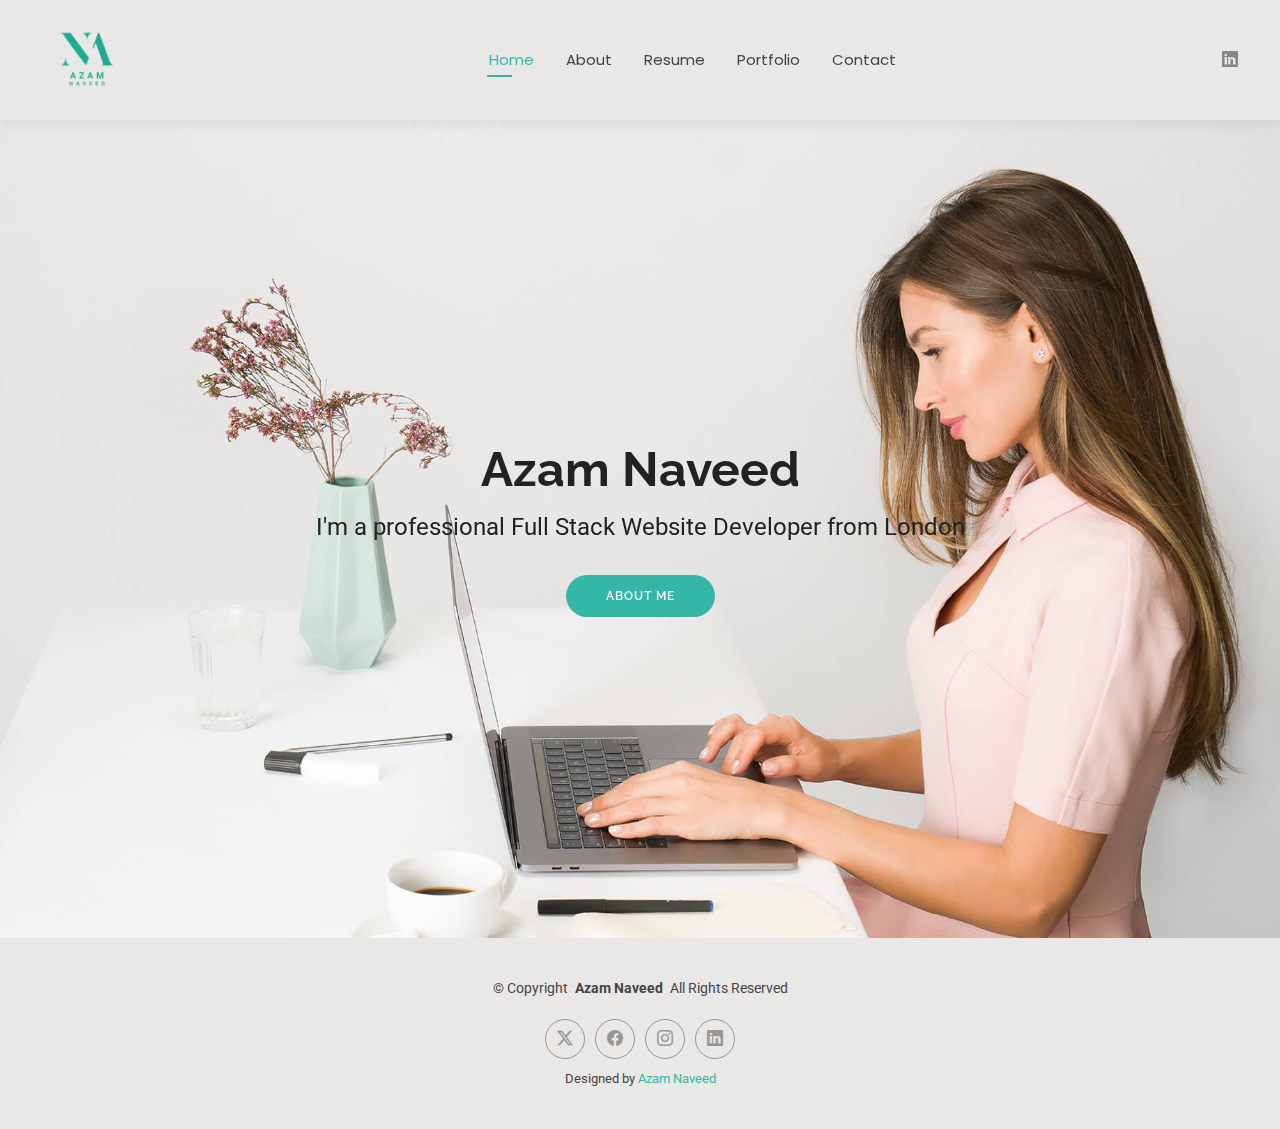
<file: index.html>
<!DOCTYPE html>
<html lang="en">

<head>
  <meta charset="utf-8">
  <meta content="width=device-width, initial-scale=1.0" name="viewport">
  <title>Index - Azam Bootstrap Template</title>
  <meta name="description" content="">
  <meta name="keywords" content="">

  <!-- Favicons -->
  <link href="./assets/img/AZAM.png" rel="icon">
  <link href="assets/img/apple-touch-icon.png" rel="apple-touch-icon">

  <!-- Fonts -->
  <link href="https://fonts.googleapis.com" rel="preconnect">
  <link href="https://fonts.gstatic.com" rel="preconnect" crossorigin>
  <link
    href="https://fonts.googleapis.com/css2?family=Roboto:ital,wght@0,100;0,300;0,400;0,500;0,700;0,900;1,100;1,300;1,400;1,500;1,700;1,900&family=Poppins:ital,wght@0,100;0,200;0,300;0,400;0,500;0,600;0,700;0,800;0,900;1,100;1,200;1,300;1,400;1,500;1,600;1,700;1,800;1,900&family=Raleway:ital,wght@0,100;0,200;0,300;0,400;0,500;0,600;0,700;0,800;0,900;1,100;1,200;1,300;1,400;1,500;1,600;1,700;1,800;1,900&display=swap"
    rel="stylesheet">

  <!-- Vendor CSS Files -->
  <link href="assets/vendor/bootstrap/css/bootstrap.min.css" rel="stylesheet">
  <link href="assets/vendor/bootstrap-icons/bootstrap-icons.css" rel="stylesheet">
  <link href="assets/vendor/aos/aos.css" rel="stylesheet">
  <link href="assets/vendor/swiper/swiper-bundle.min.css" rel="stylesheet">
  <link href="assets/vendor/glightbox/css/glightbox.min.css" rel="stylesheet">

  <!-- Main CSS File -->
  <link href="assets/css/main.css" rel="stylesheet">

  <!-- =======================================================
  * Template Name: Azam
  * Template URL: https://bootstrapmade.com/Azam-free-bootstrap-cv-resume-html-template/
  * Updated: Aug 07 2024 with Bootstrap v5.3.3
  * Author: BootstrapMade.com
  * License: https://bootstrapmade.com/license/
  ======================================================== -->
</head>

<body class="index-page">

  <header id="header" class="header d-flex align-items-center light-background sticky-top">
    <div class="container-fluid position-relative d-flex align-items-center justify-content-between">

      <a href="index.html" class="logo d-flex align-items-center me-auto me-xl-0">
        <!-- Uncomment the line below if you also wish to use an image logo -->
        <!-- <img src="assets/img/logo.png" alt=""> -->
        <h1 class="sitename"> <img src="./assets/img/AZAM.png" alt="" srcset=""></h1>
      </a>

      <nav id="navmenu" class="navmenu">
        <ul>
          <li><a href="index.html" class="active">Home</a></li>
          <li><a href="about.html">About</a></li>
          <li><a href="resume.html">Resume</a></li>
          <li><a href="portfolio.html">Portfolio</a></li>
          <li><a href="contact.html">Contact</a></li>
        </ul>
        <i class="mobile-nav-toggle d-xl-none bi bi-list"></i>
      </nav>

      <div class="header-social-links">
        <!-- <a href="#" class="twitter"><i class="bi bi-twitter-x"></i></a>
        <a href="#" class="facebook"><i class="bi bi-facebook"></i></a>
        <a href="#" class="instagram"><i class="bi bi-instagram"></i></a> -->
        <a href="https://www.linkedin.com/in/azamnaveed/" class="linkedin"><i class="bi bi-linkedin"></i></a>
      </div>

    </div>
  </header>

  <main class="main">

    <!-- Hero Section -->
    <section id="hero" class="hero section">

      <img src="assets/img/hero-bg.jpg" alt="" data-aos="fade-in">

      <div class="container text-center" data-aos="zoom-out" data-aos-delay="100">
        <div class="row justify-content-center">
          <div class="col-lg-8">
            <h2>Azam Naveed</h2>
            <p>I'm a professional Full Stack Website Developer from London</p>
            <a href="about.html" class="btn-get-started">About Me</a>
          </div>
        </div>
      </div>

    </section><!-- /Hero Section -->

  </main>

  <footer id="footer" class="footer light-background">

    <div class="container">
      <div class="copyright text-center ">
        <p>© <span>Copyright</span> <strong class="px-1 sitename">Azam Naveed</strong> <span>All Rights
            Reserved<br></span></p>
      </div>
      <div class="social-links d-flex justify-content-center">
        <a href=""><i class="bi bi-twitter-x"></i></a>
        <a href=""><i class="bi bi-facebook"></i></a>
        <a href=""><i class="bi bi-instagram"></i></a>
        <a href=""><i class="bi bi-linkedin"></i></a>
      </div>
      <div class="credits">
        <!-- All the links in the footer should remain intact. -->
        <!-- You can delete the links only if you've purchased the pro version. -->
        <!-- Licensing information: https://bootstrapmade.com/license/ -->
        <!-- Purchase the pro version with working PHP/AJAX contact form: [buy-url] -->
        Designed by <a href="https://bootstrapmade.com/">Azam Naveed</a>
      </div>
    </div>

  </footer>

  <!-- Scroll Top -->
  <a href="#" id="scroll-top" class="scroll-top d-flex align-items-center justify-content-center"><i
      class="bi bi-arrow-up-short"></i></a>

  <!-- Preloader -->
  <div id="preloader"></div>

  <!-- Vendor JS Files -->
  <script src="assets/vendor/bootstrap/js/bootstrap.bundle.min.js"></script>
  <script src="assets/vendor/php-email-form/validate.js"></script>
  <script src="assets/vendor/aos/aos.js"></script>
  <script src="assets/vendor/waypoints/noframework.waypoints.js"></script>
  <script src="assets/vendor/purecounter/purecounter_vanilla.js"></script>
  <script src="assets/vendor/swiper/swiper-bundle.min.js"></script>
  <script src="assets/vendor/glightbox/js/glightbox.min.js"></script>
  <script src="assets/vendor/imagesloaded/imagesloaded.pkgd.min.js"></script>
  <script src="assets/vendor/isotope-layout/isotope.pkgd.min.js"></script>

  <!-- Main JS File -->
  <script src="assets/js/main.js"></script>

</body>

</html>
</file>
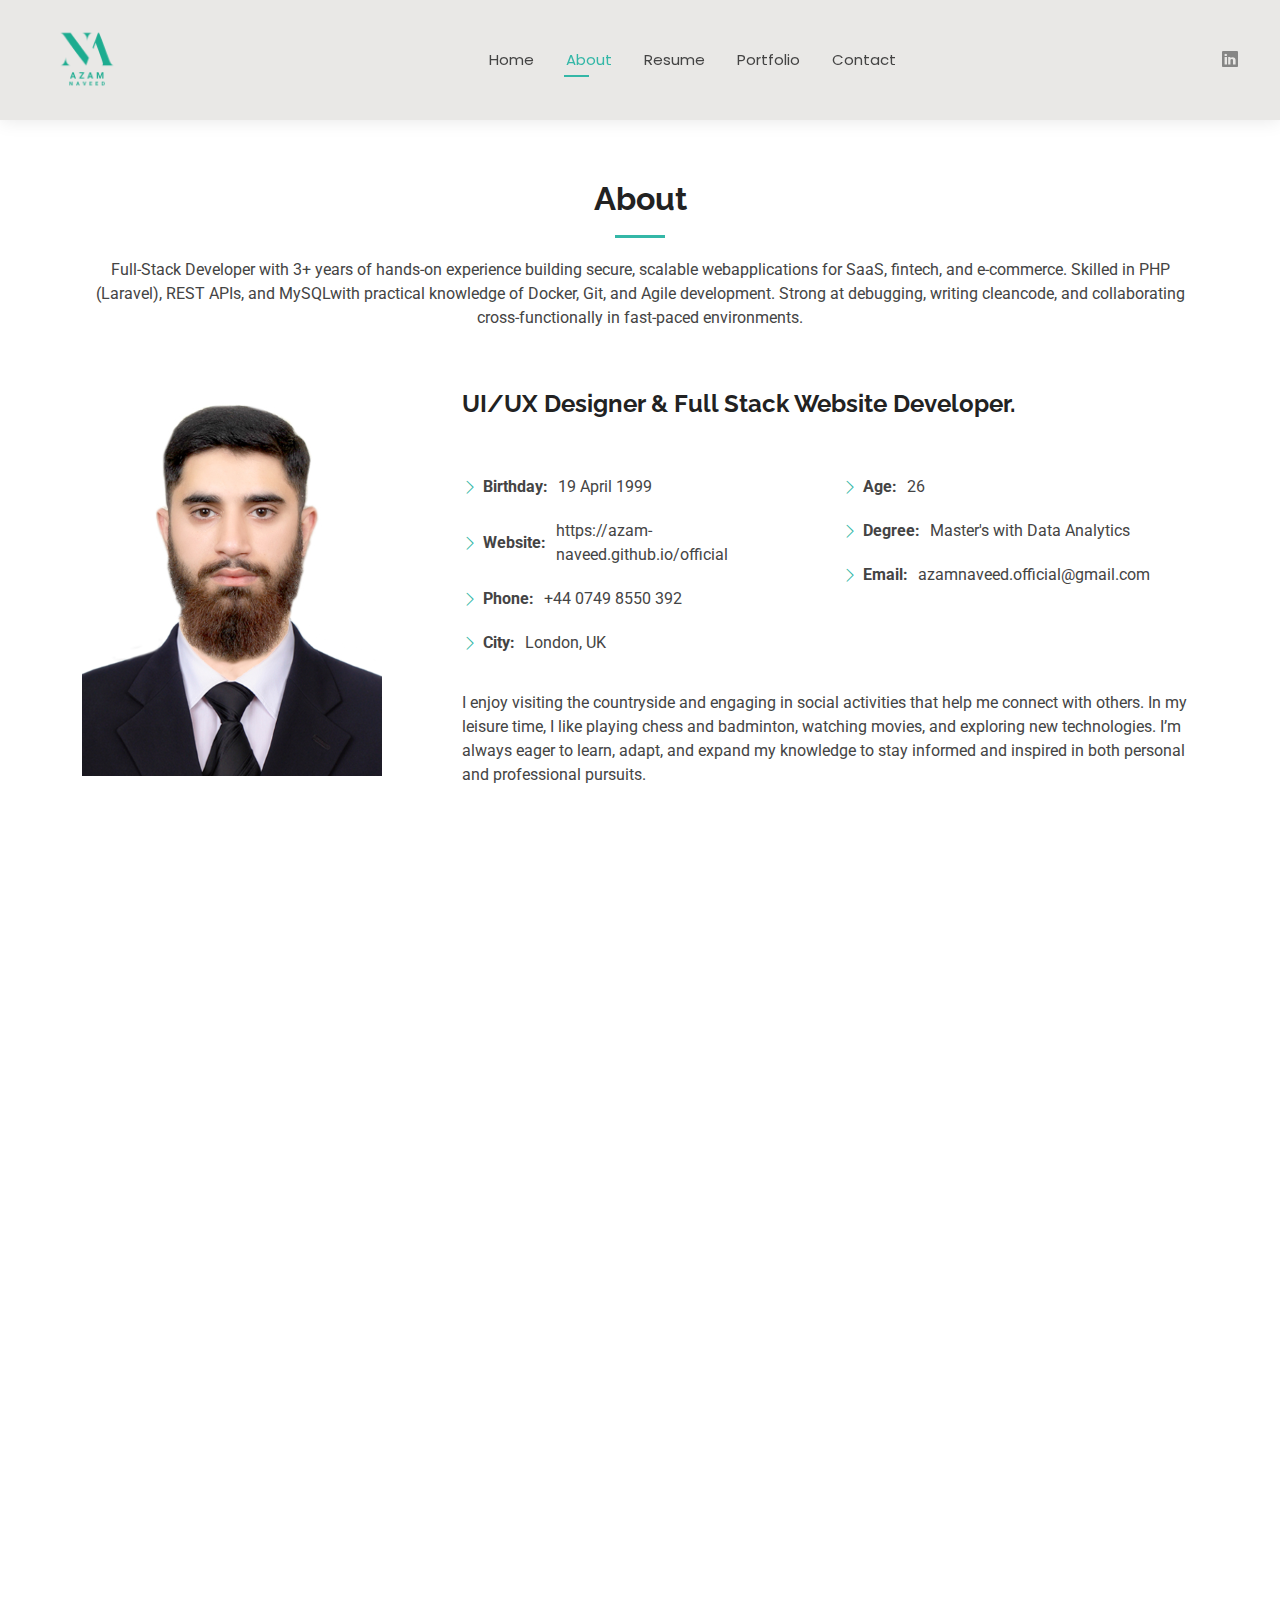
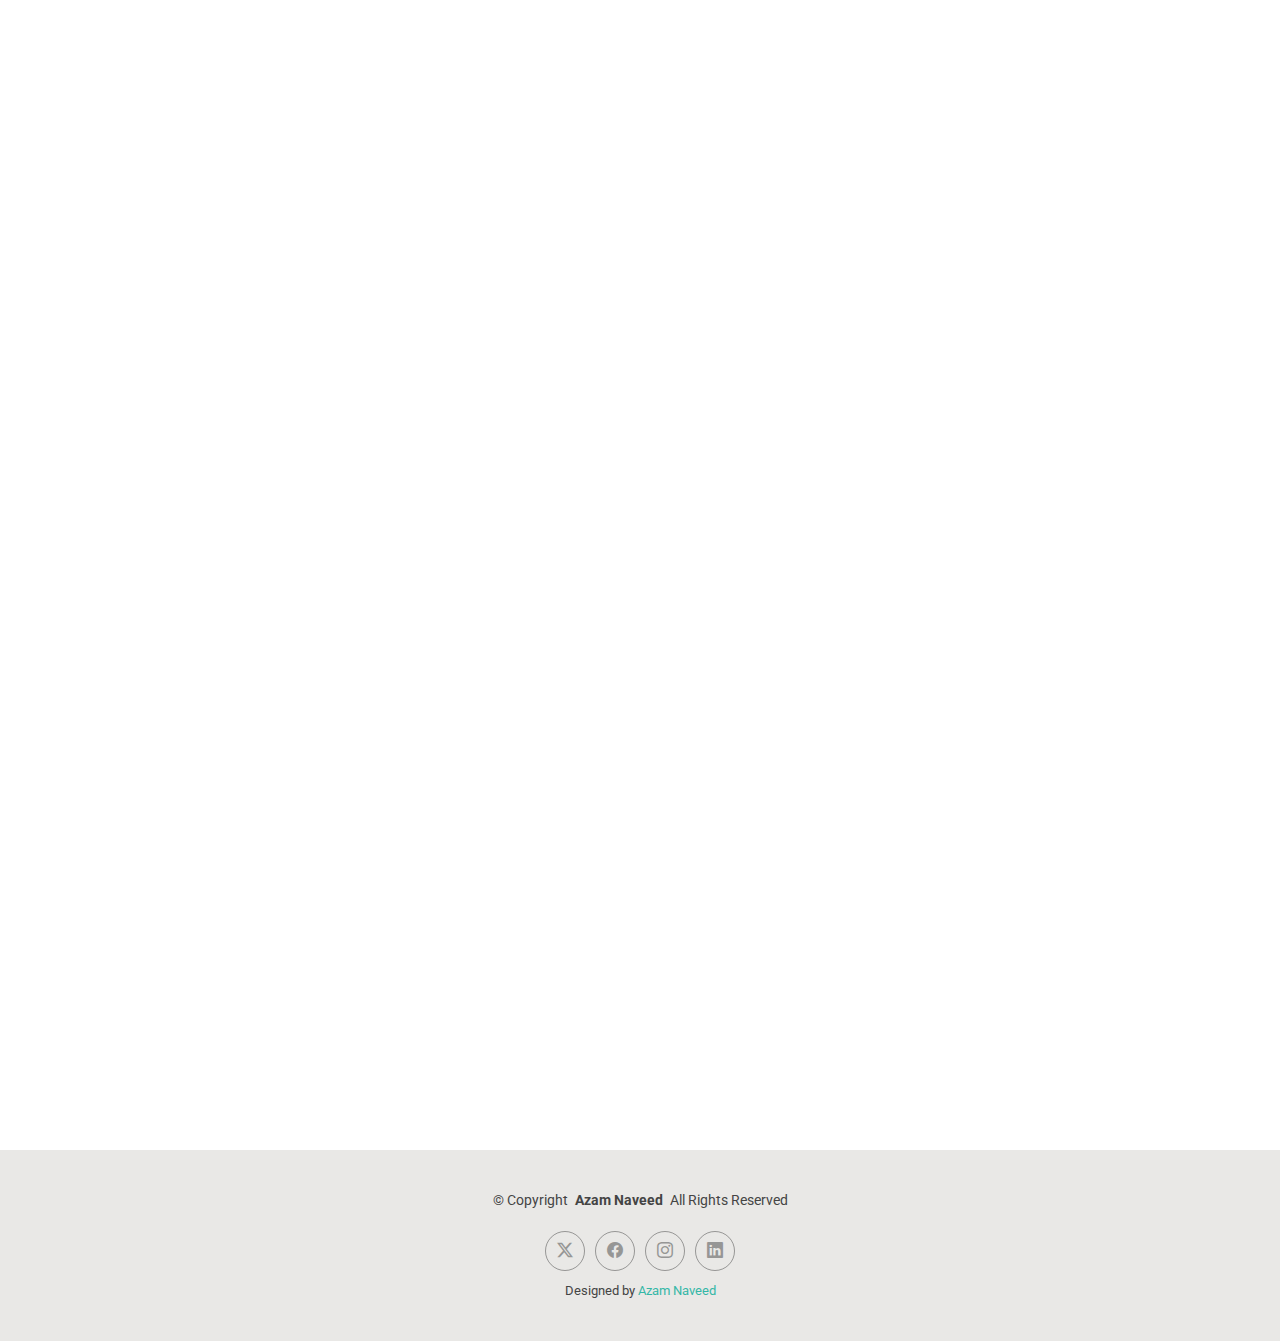
<file: about.html>
<!DOCTYPE html>
<html lang="en">

<head>
  <meta charset="utf-8">
  <meta content="width=device-width, initial-scale=1.0" name="viewport">
  <title>About - Azam Bootstrap Template</title>
  <meta name="description" content="">
  <meta name="keywords" content="">

  <!-- Favicons -->
  <link href="./assets/img/AZAM.png" rel="icon">
  <link href="assets/img/apple-touch-icon.png" rel="apple-touch-icon">

  <!-- Fonts -->
  <link href="https://fonts.googleapis.com" rel="preconnect">
  <link href="https://fonts.gstatic.com" rel="preconnect" crossorigin>
  <link
    href="https://fonts.googleapis.com/css2?family=Roboto:ital,wght@0,100;0,300;0,400;0,500;0,700;0,900;1,100;1,300;1,400;1,500;1,700;1,900&family=Poppins:ital,wght@0,100;0,200;0,300;0,400;0,500;0,600;0,700;0,800;0,900;1,100;1,200;1,300;1,400;1,500;1,600;1,700;1,800;1,900&family=Raleway:ital,wght@0,100;0,200;0,300;0,400;0,500;0,600;0,700;0,800;0,900;1,100;1,200;1,300;1,400;1,500;1,600;1,700;1,800;1,900&display=swap"
    rel="stylesheet">

  <!-- Vendor CSS Files -->
  <link href="assets/vendor/bootstrap/css/bootstrap.min.css" rel="stylesheet">
  <link href="assets/vendor/bootstrap-icons/bootstrap-icons.css" rel="stylesheet">
  <link href="assets/vendor/aos/aos.css" rel="stylesheet">
  <link href="assets/vendor/swiper/swiper-bundle.min.css" rel="stylesheet">
  <link href="assets/vendor/glightbox/css/glightbox.min.css" rel="stylesheet">

  <!-- Main CSS File -->
  <link href="assets/css/main.css" rel="stylesheet">

  <!-- =======================================================
  * Template Name: Azam
  * Template URL: https://bootstrapmade.com/Azam-free-bootstrap-cv-resume-html-template/
  * Updated: Aug 07 2024 with Bootstrap v5.3.3
  * Author: BootstrapMade.com
  * License: https://bootstrapmade.com/license/
  ======================================================== -->
</head>

<body class="about-page">

  <header id="header" class="header d-flex align-items-center light-background sticky-top">
    <div class="container-fluid position-relative d-flex align-items-center justify-content-between">

      <a href="index.html" class="logo d-flex align-items-center me-auto me-xl-0">
        <!-- Uncomment the line below if you also wish to use an image logo -->
        <!-- <img src="assets/img/logo.png" alt=""> -->
        <h1 class="sitename"> <img src="./assets/img/AZAM.png" alt="" srcset=""></h1>
      </a>

      <nav id="navmenu" class="navmenu">
        <ul>
          <li><a href="index.html">Home</a></li>
          <li><a href="about.html" class="active">About</a></li>
          <li><a href="resume.html">Resume</a></li>
          <li><a href="portfolio.html">Portfolio</a></li>
          <!-- <li class="dropdown"><a href="#"><span>Dropdown</span> <i class="bi bi-chevron-down toggle-dropdown"></i></a>
            <ul>
              <li><a href="#">Dropdown 1</a></li>
              <li class="dropdown"><a href="#"><span>Deep Dropdown</span> <i
                    class="bi bi-chevron-down toggle-dropdown"></i></a>
                <ul>
                  <li><a href="#">Deep Dropdown 1</a></li>
                  <li><a href="#">Deep Dropdown 2</a></li>
                  <li><a href="#">Deep Dropdown 3</a></li>
                  <li><a href="#">Deep Dropdown 4</a></li>
                  <li><a href="#">Deep Dropdown 5</a></li>
                </ul>
              </li>
              <li><a href="#">Dropdown 2</a></li>
              <li><a href="#">Dropdown 3</a></li>
              <li><a href="#">Dropdown 4</a></li>
            </ul>
          </li> -->
          <li><a href="contact.html">Contact</a></li>
        </ul>
        <i class="mobile-nav-toggle d-xl-none bi bi-list"></i>
      </nav>

      <div class="header-social-links">
        <!-- <a href="#" class="twitter"><i class="bi bi-twitter-x"></i></a>
        <a href="#" class="facebook"><i class="bi bi-facebook"></i></a>
        <a href="#" class="instagram"><i class="bi bi-instagram"></i></a> -->
        <a href="https://www.linkedin.com/in/azamnaveed/" class="linkedin"><i class="bi bi-linkedin"></i></a>
      </div>

    </div>
  </header>

  <main class="main">

    <!-- About Section -->
    <section id="about" class="about section">

      <!-- Section Title -->
      <div class="container section-title" data-aos="fade-up">
        <h2>About</h2>
        <p>Full-Stack Developer with 3+ years of hands-on experience building secure, scalable webapplications for SaaS,
          fintech, and e-commerce. Skilled in PHP (Laravel), REST APIs, and MySQLwith practical knowledge of Docker,
          Git, and Agile development. Strong at debugging, writing cleancode, and collaborating cross-functionally in
          fast-paced environments.</p>
      </div><!-- End Section Title -->

      <div class="container" data-aos="fade-up" data-aos-delay="100">

        <div class="row gy-4 justify-content-center">
          <div class="col-lg-4">
            <img src="assets/img/profile-img.png" class="img-fluid" alt="">
          </div>
          <div class="col-lg-8 content">
            <h2>UI/UX Designer &amp; Full Stack Website Developer.</h2>
            <p class="fst-italic py-3">

            </p>
            <div class="row">
              <div class="col-lg-6">
                <ul>
                  <li><i class="bi bi-chevron-right"></i> <strong>Birthday:</strong> <span>19 April 1999</span></li>
                  <li><i class="bi bi-chevron-right"></i> <strong>Website:</strong>
                    <span>https://azam-naveed.github.io/official</span></li>
                  <li><i class="bi bi-chevron-right"></i> <strong>Phone:</strong> <span>+44 0749 8550 392</span></li>
                  <li><i class="bi bi-chevron-right"></i> <strong>City:</strong> <span>London, UK</span></li>
                </ul>
              </div>
              <div class="col-lg-6">
                <ul>
                  <li><i class="bi bi-chevron-right"></i> <strong>Age:</strong> <span>26</span></li>
                  <li><i class="bi bi-chevron-right"></i> <strong>Degree:</strong> <span>Master's with Data
                      Analytics</span></li>
                  <li><i class="bi bi-chevron-right"></i> <strong>Email:</strong>
                    <span>azamnaveed.official@gmail.com</span>
                  </li>
                </ul>
              </div>
            </div>
            <p class="py-3">
              I enjoy visiting the countryside and engaging in social activities that help me connect with others. In my
              leisure time, I like playing chess and badminton, watching movies, and exploring new technologies. I’m
              always eager to learn, adapt, and expand my knowledge to stay informed and inspired in both personal and
              professional pursuits.
            </p>
          </div>
        </div>

      </div>

    </section><!-- /About Section -->

    <!-- Skills Section -->
    <section id="skills" class="skills section">

      <!-- Section Title -->
      <div class="container section-title" data-aos="fade-up">
        <h2>Skills</h2>
      </div><!-- End Section Title -->

      <div class="container" data-aos="fade-up" data-aos-delay="100">

        <div class="row skills-content skills-animation">

          <div class="col-lg-4">

            <div class="progress">
              <span class="skill"><span>HTML</span> <i class="val">100%</i></span>
              <div class="progress-bar-wrap">
                <div class="progress-bar" role="progressbar" aria-valuenow="100" aria-valuemin="0" aria-valuemax="100">
                </div>
              </div>
            </div><!-- End Skills Item -->

            <div class="progress">
              <span class="skill"><span>CSS</span> <i class="val">90%</i></span>
              <div class="progress-bar-wrap">
                <div class="progress-bar" role="progressbar" aria-valuenow="90" aria-valuemin="0" aria-valuemax="100">
                </div>
              </div>
            </div><!-- End Skills Item -->

            <div class="progress">
              <span class="skill"><span>JavaScript</span> <i class="val">75%</i></span>
              <div class="progress-bar-wrap">
                <div class="progress-bar" role="progressbar" aria-valuenow="75" aria-valuemin="0" aria-valuemax="100">
                </div>
              </div>
            </div><!-- End Skills Item -->

            <div class="progress">
              <span class="skill"><span>Tailwind CSS</span> <i class="val">85%</i></span>
              <div class="progress-bar-wrap">
                <div class="progress-bar" role="progressbar" aria-valuenow="85" aria-valuemin="0" aria-valuemax="100">
                </div>
              </div>
            </div><!-- End Skills Item -->

            <div class="progress">
              <span class="skill">Jquery<span></span> <i class="val">75%</i></span>
              <div class="progress-bar-wrap">
                <div class="progress-bar" role="progressbar" aria-valuenow="75" aria-valuemin="0" aria-valuemax="100">
                </div>
              </div>
            </div><!-- End Skills Item -->

            <div class="progress">
              <span class="skill">AJAX<span></span> <i class="val">70%</i></span>
              <div class="progress-bar-wrap">
                <div class="progress-bar" role="progressbar" aria-valuenow="70" aria-valuemin="0" aria-valuemax="100">
                </div>
              </div>
            </div><!-- End Skills Item -->

            <div class="progress">
              <span class="skill">JSON<span></span> <i class="val">75%</i></span>
              <div class="progress-bar-wrap">
                <div class="progress-bar" role="progressbar" aria-valuenow="75" aria-valuemin="0" aria-valuemax="100">
                </div>
              </div>
            </div><!-- End Skills Item -->

            <div class="progress">
              <span class="skill">AngularJS<span></span> <i class="val">55%</i></span>
              <div class="progress-bar-wrap">
                <div class="progress-bar" role="progressbar" aria-valuenow="55" aria-valuemin="0" aria-valuemax="100">
                </div>
              </div>
            </div><!-- End Skills Item -->

            <div class="progress">
              <span class="skill">AlpineJS<span></span> <i class="val">75%</i></span>
              <div class="progress-bar-wrap">
                <div class="progress-bar" role="progressbar" aria-valuenow="75" aria-valuemin="0" aria-valuemax="100">
                </div>
              </div>
            </div><!-- End Skills Item -->

            <div class="progress">
              <span class="skill">Livewire<span></span> <i class="val">75%</i></span>
              <div class="progress-bar-wrap">
                <div class="progress-bar" role="progressbar" aria-valuenow="75" aria-valuemin="0" aria-valuemax="100">
                </div>
              </div>
            </div><!-- End Skills Item -->
          </div>

          <div class="col-lg-4">

            <div class="progress">
              <span class="skill"><span>PHP</span> <i class="val">80%</i></span>
              <div class="progress-bar-wrap">
                <div class="progress-bar" role="progressbar" aria-valuenow="80" aria-valuemin="0" aria-valuemax="100">
                </div>
              </div>
            </div><!-- End Skills Item -->

            <div class="progress">
              <span class="skill"><span>Laravel</span> <i class="val">90%</i></span>
              <div class="progress-bar-wrap">
                <div class="progress-bar" role="progressbar" aria-valuenow="90" aria-valuemin="0" aria-valuemax="100">
                </div>
              </div>
            </div><!-- End Skills Item -->

            <div class="progress">
              <span class="skill"><span>OOP</span> <i class="val">75%</i></span>
              <div class="progress-bar-wrap">
                <div class="progress-bar" role="progressbar" aria-valuenow="75" aria-valuemin="0" aria-valuemax="100">
                </div>
              </div>
            </div><!-- End Skills Item -->

            <div class="progress">
              <span class="skill"><span>Laravel Sanctum</span> <i class="val">65%</i></span>
              <div class="progress-bar-wrap">
                <div class="progress-bar" role="progressbar" aria-valuenow="65" aria-valuemin="0" aria-valuemax="100">
                </div>
              </div>
            </div><!-- End Skills Item -->

            <div class="progress">
              <span class="skill"><span>Restful APIs</span> <i class="val">75%</i></span>
              <div class="progress-bar-wrap">
                <div class="progress-bar" role="progressbar" aria-valuenow="75" aria-valuemin="0" aria-valuemax="100">
                </div>
              </div>
            </div><!-- End Skills Item -->

            <div class="progress">
              <span class="skill"><span>Swagger</span> <i class="val">55%</i></span>
              <div class="progress-bar-wrap">
                <div class="progress-bar" role="progressbar" aria-valuenow="55" aria-valuemin="0" aria-valuemax="100">
                </div>
              </div>
            </div><!-- End Skills Item -->

            <div class="progress">
              <span class="skill"><span>Postman</span> <i class="val">75%</i></span>
              <div class="progress-bar-wrap">
                <div class="progress-bar" role="progressbar" aria-valuenow="75" aria-valuemin="0" aria-valuemax="100">
                </div>
              </div>
            </div><!-- End Skills Item -->

            <div class="progress">
              <span class="skill"><span>Web Sockets</span> <i class="val">70%</i></span>
              <div class="progress-bar-wrap">
                <div class="progress-bar" role="progressbar" aria-valuenow="70" aria-valuemin="0" aria-valuemax="100">
                </div>
              </div>
            </div><!-- End Skills Item -->
          </div>

          <div class="col-lg-4">

            <div class="progress">
              <span class="skill"><span>MySQL</span> <i class="val">80%</i></span>
              <div class="progress-bar-wrap">
                <div class="progress-bar" role="progressbar" aria-valuenow="80" aria-valuemin="0" aria-valuemax="100">
                </div>
              </div>
            </div><!-- End Skills Item -->

            <div class="progress">
              <span class="skill"><span>Cpanel</span> <i class="val">80%</i></span>
              <div class="progress-bar-wrap">
                <div class="progress-bar" role="progressbar" aria-valuenow="80" aria-valuemin="0" aria-valuemax="100">
                </div>
              </div>
            </div><!-- End Skills Item -->

            <div class="progress">
              <span class="skill"><span>GitHub</span> <i class="val">70%</i></span>
              <div class="progress-bar-wrap">
                <div class="progress-bar" role="progressbar" aria-valuenow="70" aria-valuemin="0" aria-valuemax="100">
                </div>
              </div>
            </div><!-- End Skills Item -->

            <div class="progress">
              <span class="skill"><span>CI/CD Pipelines</span> <i class="val">75%</i></span>
              <div class="progress-bar-wrap">
                <div class="progress-bar" role="progressbar" aria-valuenow="75" aria-valuemin="0" aria-valuemax="100">
                </div>
              </div>
            </div><!-- End Skills Item -->

            <div class="progress">
              <span class="skill"><span>Unit Testing</span> <i class="val">85%</i></span>
              <div class="progress-bar-wrap">
                <div class="progress-bar" role="progressbar" aria-valuenow="85" aria-valuemin="0" aria-valuemax="100">
                </div>
              </div>
            </div><!-- End Skills Item -->

            <div class="progress">
              <span class="skill"><span>PHP Admin</span> <i class="val">75%</i></span>
              <div class="progress-bar-wrap">
                <div class="progress-bar" role="progressbar" aria-valuenow="75" aria-valuemin="0" aria-valuemax="100">
                </div>
              </div>
            </div><!-- End Skills Item -->

          </div>
        </div>
      </div>

    </section><!-- /Skills Section -->

    <section id="tools" class="tools section">
      <div class="container" data-aos="fade-up" data-aos-delay="100">
        <div class="container section-title" data-aos="fade-up">
          <h2>Tools</h2>
        </div><!-- End Section Title -->
        <div class="row tools-content tools-animation">
          <div class="col-lg-4">

            <div class="progress">
              <span class="skill"><span>Figma</span> <i class="val">100%</i></span>
              <div class="progress-bar-wrap">
                <div class="progress-bar" role="progressbar" aria-valuenow="100" aria-valuemin="0" aria-valuemax="100">
                </div>
              </div>
            </div><!-- End Skills Item -->

            <div class="progress">
              <span class="skill"><span>Twilio</span> <i class="val">90%</i></span>
              <div class="progress-bar-wrap">
                <div class="progress-bar" role="progressbar" aria-valuenow="90" aria-valuemin="0" aria-valuemax="100">
                </div>
              </div>
            </div><!-- End Skills Item -->

            <div class="progress">
              <span class="skill"><span>Microsoft Email</span> <i class="val">75%</i></span>
              <div class="progress-bar-wrap">
                <div class="progress-bar" role="progressbar" aria-valuenow="75" aria-valuemin="0" aria-valuemax="100">
                </div>
              </div>
            </div><!-- End Skills Item -->

            <div class="progress">
              <span class="skill"><span>Docker</span> <i class="val">70%</i></span>
              <div class="progress-bar-wrap">
                <div class="progress-bar" role="progressbar" aria-valuenow="70" aria-valuemin="0" aria-valuemax="100">
                </div>
              </div>
            </div><!-- End Skills Item -->
          </div>
          <div class="col-lg-4">

            <div class="progress">
              <span class="skill">VS Code<span></span> <i class="val">90%</i></span>
              <div class="progress-bar-wrap">
                <div class="progress-bar" role="progressbar" aria-valuenow="90" aria-valuemin="0" aria-valuemax="100">
                </div>
              </div>
            </div><!-- End Skills Item -->

            <div class="progress">
              <span class="skill">Clickup<span></span> <i class="val">75%</i></span>
              <div class="progress-bar-wrap">
                <div class="progress-bar" role="progressbar" aria-valuenow="75" aria-valuemin="0" aria-valuemax="100">
                </div>
              </div>
            </div><!-- End Skills Item -->

            <div class="progress">
              <span class="skill">Slack<span></span> <i class="val">75%</i></span>
              <div class="progress-bar-wrap">
                <div class="progress-bar" role="progressbar" aria-valuenow="75" aria-valuemin="0" aria-valuemax="100">
                </div>
              </div>
            </div><!-- End Skills Item -->

            <div class="progress">
              <span class="skill">Outlook<span></span> <i class="val">75%</i></span>
              <div class="progress-bar-wrap">
                <div class="progress-bar" role="progressbar" aria-valuenow="75" aria-valuemin="0" aria-valuemax="100">
                </div>
              </div>
            </div><!-- End Skills Item -->
          </div>
          <div class="col-lg-4">

            <div class="progress">
              <span class="skill">Skype<span></span> <i class="val">75%</i></span>
              <div class="progress-bar-wrap">
                <div class="progress-bar" role="progressbar" aria-valuenow="75" aria-valuemin="0" aria-valuemax="100">
                </div>
              </div>
            </div><!-- End Skills Item -->

            <div class="progress">
              <span class="skill">Adobe illustrator<span></span> <i class="val">75%</i></span>
              <div class="progress-bar-wrap">
                <div class="progress-bar" role="progressbar" aria-valuenow="75" aria-valuemin="0" aria-valuemax="100">
                </div>
              </div>
            </div><!-- End Skills Item -->

            <div class="progress">
              <span class="skill">MS Office<span></span> <i class="val">75%</i></span>
              <div class="progress-bar-wrap">
                <div class="progress-bar" role="progressbar" aria-valuenow="75" aria-valuemin="0" aria-valuemax="100">
                </div>
              </div>
            </div><!-- End Skills Item -->

            <div class="progress">
              <span class="skill">Canva<span></span> <i class="val">75%</i></span>
              <div class="progress-bar-wrap">
                <div class="progress-bar" role="progressbar" aria-valuenow="75" aria-valuemin="0" aria-valuemax="100">
                </div>
              </div>
            </div><!-- End Skills Item -->

          </div>
          <div class="col-lg-4">

            <div class="progress">
              <span class="skill">Microsoft Workbench<span></span> <i class="val">85%</i></span>
              <div class="progress-bar-wrap">
                <div class="progress-bar" role="progressbar" aria-valuenow="85" aria-valuemin="0" aria-valuemax="100">
                </div>
              </div>
            </div><!-- End Skills Item -->
          </div>
        </div>
      </div>
      </div>
    </section><!-- /tools Section -->


    <!-- Stats Section -->
    <section id="stats" class="stats section">

      <!-- Section Title -->
      <div class="container section-title" data-aos="fade-up">
        <h2>Facts</h2>
      </div><!-- End Section Title -->

      <div class="container" data-aos="fade-up" data-aos-delay="100">

        <div class="row gy-4">

          <div class="col-lg-4 col-md-6">
            <div class="stats-item text-center w-100 h-100">
              <span data-purecounter-start="0" data-purecounter-end="10000" data-purecounter-duration="1"
                class="purecounter"></span>
              <p>Users</p>
            </div>
          </div><!-- End Stats Item -->

          <div class="col-lg-4 col-md-6">
            <div class="stats-item text-center w-100 h-100">
              <span data-purecounter-start="0" data-purecounter-end="7" data-purecounter-duration="1"
                class="purecounter"></span>
              <p>Projects</p>
            </div>
          </div><!-- End Stats Item -->

          <div class="col-lg-4 col-md-6">
            <div class="stats-item text-center w-100 h-100">
              <span data-purecounter-start="0" data-purecounter-end="24" data-purecounter-duration="1"
                class="purecounter"></span>
              <p>Hours Of Support</p>
            </div>
          </div><!-- End Stats Item -->

        </div>

      </div>

    </section><!-- /Stats Section -->

  </main>

  <footer id="footer" class="footer light-background">

    <div class="container">
      <div class="copyright text-center ">
        <p>© <span>Copyright</span> <strong class="px-1 sitename">Azam Naveed</strong> <span>All Rights
            Reserved<br></span></p>
      </div>
      <div class="social-links d-flex justify-content-center">
        <a href=""><i class="bi bi-twitter-x"></i></a>
        <a href=""><i class="bi bi-facebook"></i></a>
        <a href=""><i class="bi bi-instagram"></i></a>
        <a href=""><i class="bi bi-linkedin"></i></a>
      </div>
      <div class="credits">
        <!-- All the links in the footer should remain intact. -->
        <!-- You can delete the links only if you've purchased the pro version. -->
        <!-- Licensing information: https://bootstrapmade.com/license/ -->
        <!-- Purchase the pro version with working PHP/AJAX contact form: [buy-url] -->
        Designed by <a href="https://bootstrapmade.com/">Azam Naveed</a>
      </div>
    </div>

  </footer>

  <!-- Scroll Top -->
  <a href="#" id="scroll-top" class="scroll-top d-flex align-items-center justify-content-center"><i
      class="bi bi-arrow-up-short"></i></a>

  <!-- Preloader -->
  <div id="preloader"></div>

  <!-- Vendor JS Files -->
  <script src="assets/vendor/bootstrap/js/bootstrap.bundle.min.js"></script>
  <script src="assets/vendor/php-email-form/validate.js"></script>
  <script src="assets/vendor/aos/aos.js"></script>
  <script src="assets/vendor/waypoints/noframework.waypoints.js"></script>
  <script src="assets/vendor/purecounter/purecounter_vanilla.js"></script>
  <script src="assets/vendor/swiper/swiper-bundle.min.js"></script>
  <script src="assets/vendor/glightbox/js/glightbox.min.js"></script>
  <script src="assets/vendor/imagesloaded/imagesloaded.pkgd.min.js"></script>
  <script src="assets/vendor/isotope-layout/isotope.pkgd.min.js"></script>

  <!-- Main JS File -->
  <script src="assets/js/main.js"></script>

</body>

</html>
</file>
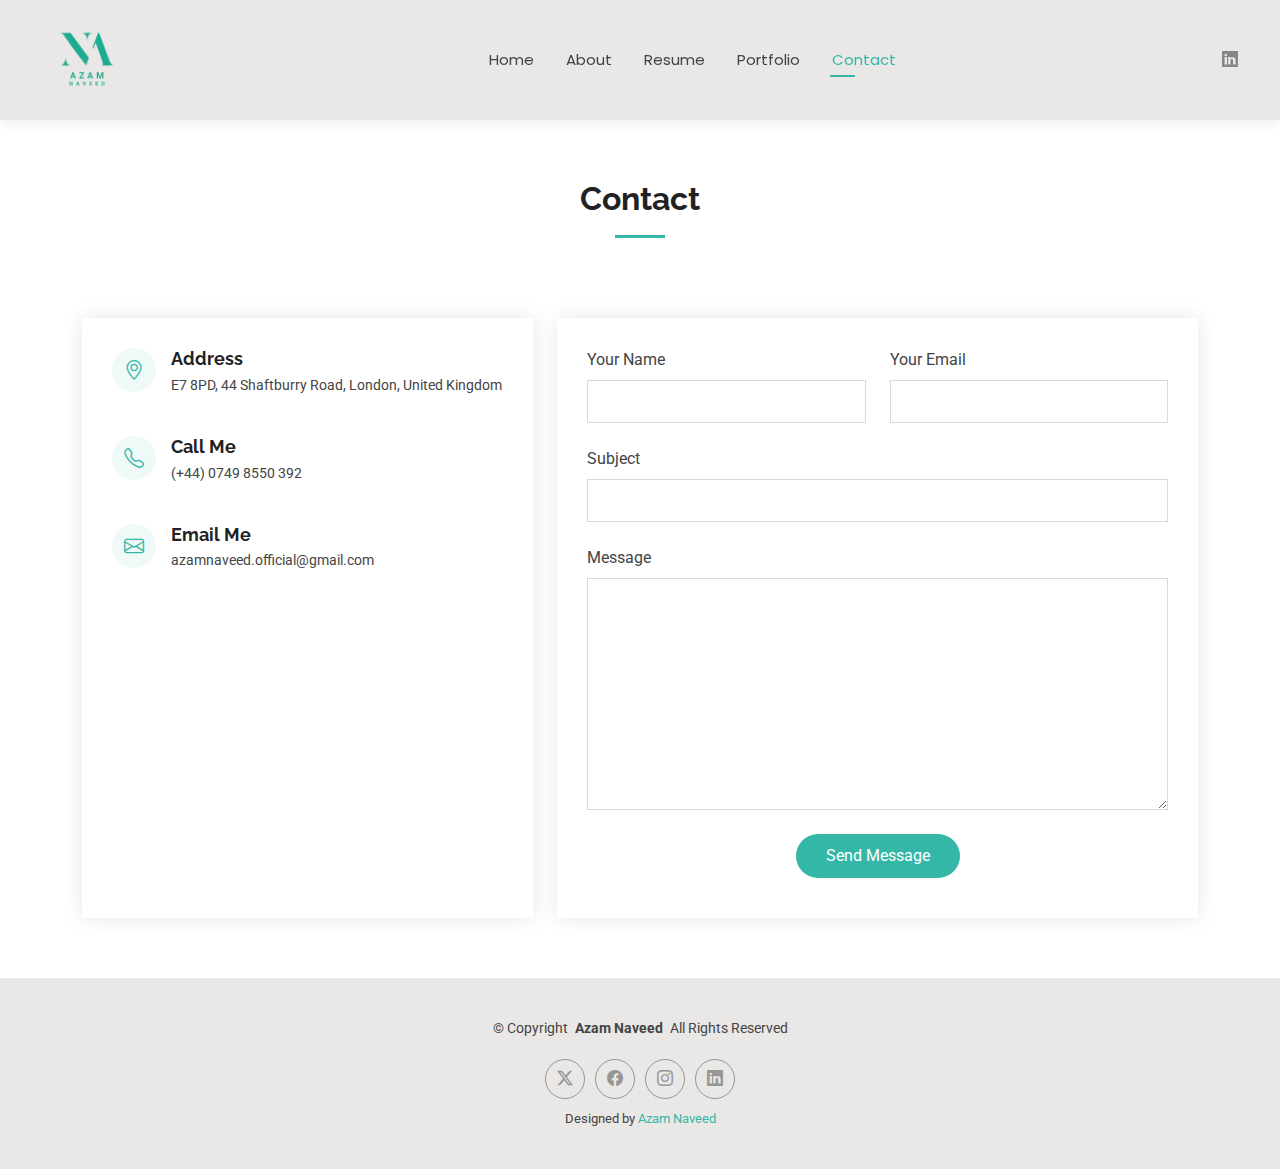
<file: contact.html>
<!DOCTYPE html>
<html lang="en">

<head>
  <meta charset="utf-8">
  <meta content="width=device-width, initial-scale=1.0" name="viewport">
  <title>Contact - Azam Bootstrap Template</title>
  <meta name="description" content="">
  <meta name="keywords" content="">

  <!-- Favicons -->
  <link href="assets/img/favicon.png" rel="icon">
  <link href="assets/img/apple-touch-icon.png" rel="apple-touch-icon">

  <!-- Fonts -->
  <link href="https://fonts.googleapis.com" rel="preconnect">
  <link href="https://fonts.gstatic.com" rel="preconnect" crossorigin>
  <link
    href="https://fonts.googleapis.com/css2?family=Roboto:ital,wght@0,100;0,300;0,400;0,500;0,700;0,900;1,100;1,300;1,400;1,500;1,700;1,900&family=Poppins:ital,wght@0,100;0,200;0,300;0,400;0,500;0,600;0,700;0,800;0,900;1,100;1,200;1,300;1,400;1,500;1,600;1,700;1,800;1,900&family=Raleway:ital,wght@0,100;0,200;0,300;0,400;0,500;0,600;0,700;0,800;0,900;1,100;1,200;1,300;1,400;1,500;1,600;1,700;1,800;1,900&display=swap"
    rel="stylesheet">

  <!-- Vendor CSS Files -->
  <link href="assets/vendor/bootstrap/css/bootstrap.min.css" rel="stylesheet">
  <link href="assets/vendor/bootstrap-icons/bootstrap-icons.css" rel="stylesheet">
  <link href="assets/vendor/aos/aos.css" rel="stylesheet">
  <link href="assets/vendor/swiper/swiper-bundle.min.css" rel="stylesheet">
  <link href="assets/vendor/glightbox/css/glightbox.min.css" rel="stylesheet">

  <!-- Main CSS File -->
  <link href="assets/css/main.css" rel="stylesheet">

  <!-- =======================================================
  * Template Name: Azam
  * Template URL: https://bootstrapmade.com/Azam-free-bootstrap-cv-resume-html-template/
  * Updated: Aug 07 2024 with Bootstrap v5.3.3
  * Author: BootstrapMade.com
  * License: https://bootstrapmade.com/license/
  ======================================================== -->
</head>

<body class="contact-page">

  <header id="header" class="header d-flex align-items-center light-background sticky-top">
    <div class="container-fluid position-relative d-flex align-items-center justify-content-between">

      <a href="index.html" class="logo d-flex align-items-center me-auto me-xl-0">
        <!-- Uncomment the line below if you also wish to use an image logo -->
        <!-- <img src="assets/img/logo.png" alt=""> -->
        <h1 class="sitename"> <img src="./assets/img/AZAM.png" alt="" srcset=""></h1>
      </a>

      <nav id="navmenu" class="navmenu">
        <ul>
          <li><a href="index.html">Home</a></li>
          <li><a href="about.html">About</a></li>
          <li><a href="resume.html">Resume</a></li>
          <li><a href="portfolio.html">Portfolio</a></li>
          <li><a href="contact.html" class="active">Contact</a></li>
        </ul>
        <i class="mobile-nav-toggle d-xl-none bi bi-list"></i>
      </nav>

      <div class="header-social-links">
        <!-- <a href="#" class="twitter"><i class="bi bi-twitter-x"></i></a>
        <a href="#" class="facebook"><i class="bi bi-facebook"></i></a>
        <a href="#" class="instagram"><i class="bi bi-instagram"></i></a> -->
        <a href="https://www.linkedin.com/in/azamnaveed/" class="linkedin"><i class="bi bi-linkedin"></i></a>
      </div>

    </div>
  </header>

  <main class="main">

    <!-- Contact Section -->
    <section id="contact" class="contact section">

      <!-- Section Title -->
      <div class="container section-title" data-aos="fade-up">
        <h2>Contact</h2>
        <p></p>
      </div><!-- End Section Title -->

      <div class="container" data-aos="fade-up" data-aos-delay="100">

        <div class="row gy-4">

          <div class="col-lg-5">

            <div class="info-wrap">
              <div class="info-item d-flex" data-aos="fade-up" data-aos-delay="200">
                <i class="bi bi-geo-alt flex-shrink-0"></i>
                <div>
                  <h3>Address</h3>
                  <p>E7 8PD, 44 Shaftburry Road, London, United Kingdom</p>
                </div>
              </div><!-- End Info Item -->

              <div class="info-item d-flex" data-aos="fade-up" data-aos-delay="300">
                <i class="bi bi-telephone flex-shrink-0"></i>
                <div>
                  <h3>Call Me</h3>
                  <p>(+44) 0749 8550 392</p>
                </div>
              </div><!-- End Info Item -->

              <div class="info-item d-flex" data-aos="fade-up" data-aos-delay="400">
                <i class="bi bi-envelope flex-shrink-0"></i>
                <div>
                  <h3>Email Me</h3>
                  <p>azamnaveed.official@gmail.com</p>
                </div>
              </div><!-- End Info Item -->
              <iframe
                src="https://www.google.com/maps/embed?pb=!1m18!1m12!1m3!1d1240.7831566759096!2d0.033440338868725224!3d51.53951386122252!2m3!1f0!2f0!3f0!3m2!1i1024!2i768!4f13.1!3m3!1m2!1s0x47d8a7b9db71cc9d%3A0xd8ebe429bfccee04!2sShaftesbury%20Rd%2C%20London%20E7%208PD!5e0!3m2!1sen!2suk!4v1760881377955!5m2!1sen!2suk"
                frameborder="0" style="border:0; width: 100%; height: 270px;" allowfullscreen="" loading="lazy"
                referrerpolicy="no-referrer-when-downgrade"></iframe>
            </div>
          </div>

          <div class="col-lg-7">
            <form action="forms/contact.php" method="post" class="php-email-form" data-aos="fade-up"
              data-aos-delay="200">
              <div class="row gy-4">

                <div class="col-md-6">
                  <label for="name-field" class="pb-2">Your Name</label>
                  <input type="text" name="name" id="name-field" class="form-control" required="">
                </div>

                <div class="col-md-6">
                  <label for="email-field" class="pb-2">Your Email</label>
                  <input type="email" class="form-control" name="email" id="email-field" required="">
                </div>

                <div class="col-md-12">
                  <label for="subject-field" class="pb-2">Subject</label>
                  <input type="text" class="form-control" name="subject" id="subject-field" required="">
                </div>

                <div class="col-md-12">
                  <label for="message-field" class="pb-2">Message</label>
                  <textarea class="form-control" name="message" rows="10" id="message-field" required=""></textarea>
                </div>

                <div class="col-md-12 text-center">
                  <div class="loading">Loading</div>
                  <div class="error-message"></div>
                  <div class="sent-message">Your message has been sent. Thank you!</div>

                  <button type="submit">Send Message</button>
                </div>

              </div>
            </form>
          </div><!-- End Contact Form -->

        </div>

      </div>

    </section><!-- /Contact Section -->

  </main>

  <footer id="footer" class="footer light-background">

    <div class="container">
      <div class="copyright text-center ">
        <p>© <span>Copyright</span> <strong class="px-1 sitename">Azam Naveed</strong> <span>All Rights
            Reserved<br></span></p>
      </div>
      <div class="social-links d-flex justify-content-center">
        <a href=""><i class="bi bi-twitter-x"></i></a>
        <a href=""><i class="bi bi-facebook"></i></a>
        <a href=""><i class="bi bi-instagram"></i></a>
        <a href=""><i class="bi bi-linkedin"></i></a>
      </div>
      <div class="credits">
        <!-- All the links in the footer should remain intact. -->
        <!-- You can delete the links only if you've purchased the pro version. -->
        <!-- Licensing information: https://bootstrapmade.com/license/ -->
        <!-- Purchase the pro version with working PHP/AJAX contact form: [buy-url] -->
        Designed by <a href="https://bootstrapmade.com/">Azam Naveed</a>
      </div>
    </div>

  </footer>

  <!-- Scroll Top -->
  <a href="#" id="scroll-top" class="scroll-top d-flex align-items-center justify-content-center"><i
      class="bi bi-arrow-up-short"></i></a>

  <!-- Preloader -->
  <div id="preloader"></div>

  <!-- Vendor JS Files -->
  <script src="assets/vendor/bootstrap/js/bootstrap.bundle.min.js"></script>
  <script src="assets/vendor/php-email-form/validate.js"></script>
  <script src="assets/vendor/aos/aos.js"></script>
  <script src="assets/vendor/waypoints/noframework.waypoints.js"></script>
  <script src="assets/vendor/purecounter/purecounter_vanilla.js"></script>
  <script src="assets/vendor/swiper/swiper-bundle.min.js"></script>
  <script src="assets/vendor/glightbox/js/glightbox.min.js"></script>
  <script src="assets/vendor/imagesloaded/imagesloaded.pkgd.min.js"></script>
  <script src="assets/vendor/isotope-layout/isotope.pkgd.min.js"></script>

  <!-- Main JS File -->
  <script src="assets/js/main.js"></script>

</body>

</html>
</file>
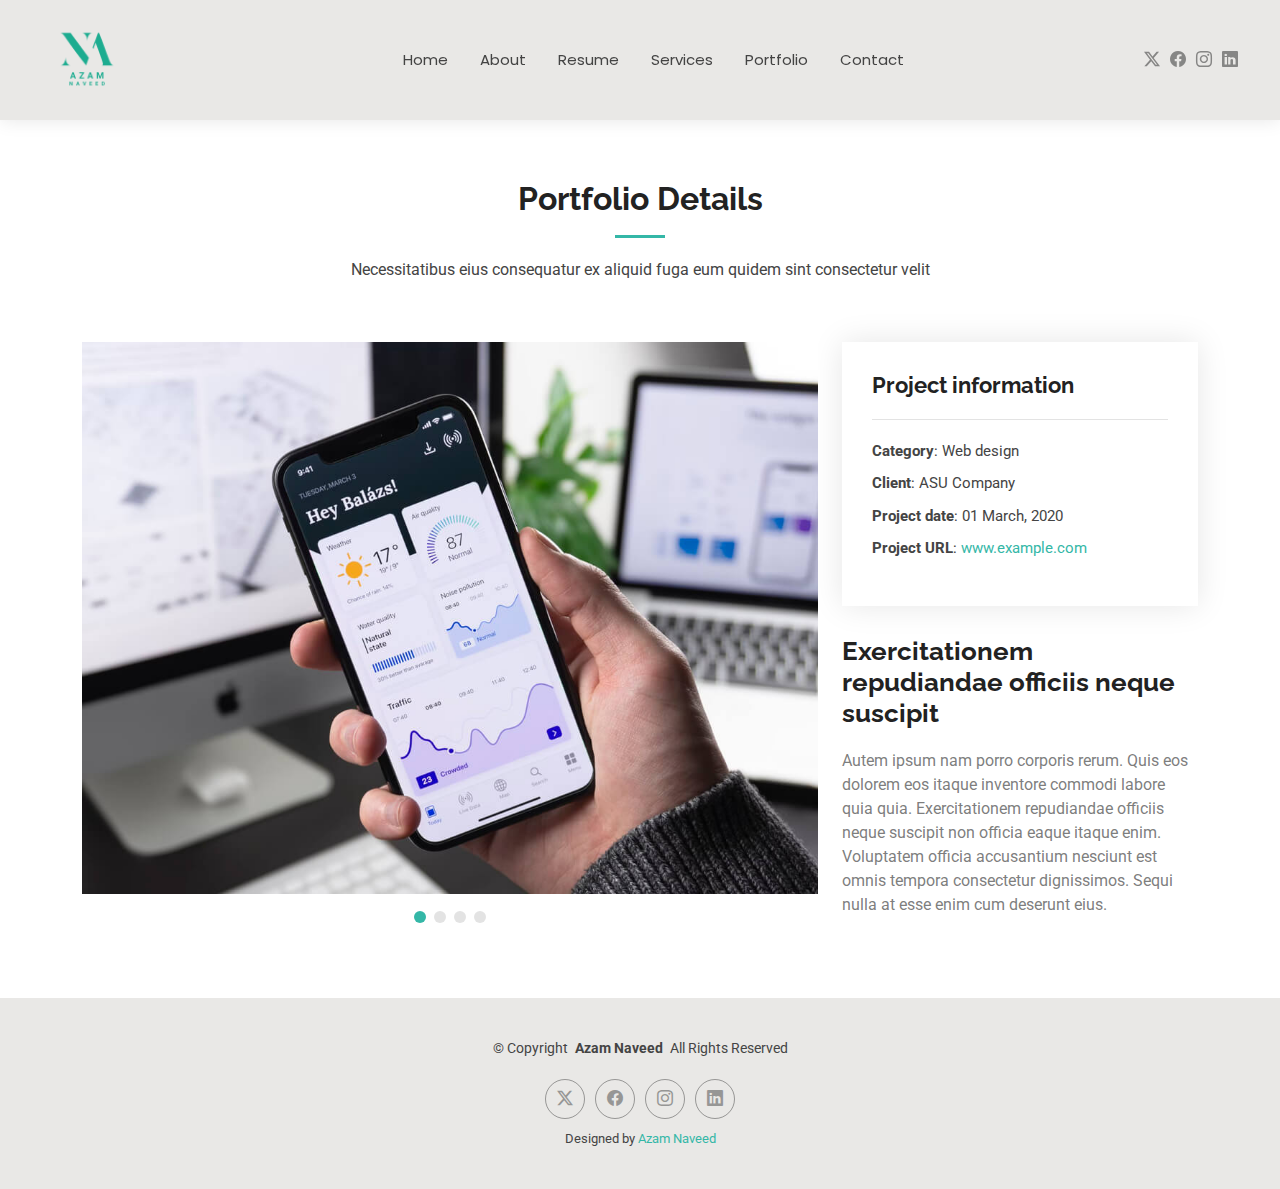
<file: portfolio-details.html>
<!DOCTYPE html>
<html lang="en">

<head>
  <meta charset="utf-8">
  <meta content="width=device-width, initial-scale=1.0" name="viewport">
  <title>Portfolio Details - Azam Bootstrap Template</title>
  <meta name="description" content="">
  <meta name="keywords" content="">

  <!-- Favicons -->
  <link href="assets/img/favicon.png" rel="icon">
  <link href="assets/img/apple-touch-icon.png" rel="apple-touch-icon">

  <!-- Fonts -->
  <link href="https://fonts.googleapis.com" rel="preconnect">
  <link href="https://fonts.gstatic.com" rel="preconnect" crossorigin>
  <link
    href="https://fonts.googleapis.com/css2?family=Roboto:ital,wght@0,100;0,300;0,400;0,500;0,700;0,900;1,100;1,300;1,400;1,500;1,700;1,900&family=Poppins:ital,wght@0,100;0,200;0,300;0,400;0,500;0,600;0,700;0,800;0,900;1,100;1,200;1,300;1,400;1,500;1,600;1,700;1,800;1,900&family=Raleway:ital,wght@0,100;0,200;0,300;0,400;0,500;0,600;0,700;0,800;0,900;1,100;1,200;1,300;1,400;1,500;1,600;1,700;1,800;1,900&display=swap"
    rel="stylesheet">

  <!-- Vendor CSS Files -->
  <link href="assets/vendor/bootstrap/css/bootstrap.min.css" rel="stylesheet">
  <link href="assets/vendor/bootstrap-icons/bootstrap-icons.css" rel="stylesheet">
  <link href="assets/vendor/aos/aos.css" rel="stylesheet">
  <link href="assets/vendor/swiper/swiper-bundle.min.css" rel="stylesheet">
  <link href="assets/vendor/glightbox/css/glightbox.min.css" rel="stylesheet">

  <!-- Main CSS File -->
  <link href="assets/css/main.css" rel="stylesheet">

  <!-- =======================================================
  * Template Name: Azam
  * Template URL: https://bootstrapmade.com/Azam-free-bootstrap-cv-resume-html-template/
  * Updated: Aug 07 2024 with Bootstrap v5.3.3
  * Author: BootstrapMade.com
  * License: https://bootstrapmade.com/license/
  ======================================================== -->
</head>

<body class="portfolio-details-page">

  <header id="header" class="header d-flex align-items-center light-background sticky-top">
    <div class="container-fluid position-relative d-flex align-items-center justify-content-between">

      <a href="index.html" class="logo d-flex align-items-center me-auto me-xl-0">
        <!-- Uncomment the line below if you also wish to use an image logo -->
        <!-- <img src="assets/img/logo.png" alt=""> -->
        <h1 class="sitename"> <img src="./assets/img/AZAM.png" alt="" srcset=""></h1>
      </a>

      <nav id="navmenu" class="navmenu">
        <ul>
          <li><a href="index.html">Home</a></li>
          <li><a href="about.html">About</a></li>
          <li><a href="resume.html">Resume</a></li>
          <li><a href="services.html">Services</a></li>
          <li><a href="portfolio.html">Portfolio</a></li>
          <li><a href="contact.html">Contact</a></li>
        </ul>
        <i class="mobile-nav-toggle d-xl-none bi bi-list"></i>
      </nav>

      <div class="header-social-links">
        <a href="#" class="twitter"><i class="bi bi-twitter-x"></i></a>
        <a href="#" class="facebook"><i class="bi bi-facebook"></i></a>
        <a href="#" class="instagram"><i class="bi bi-instagram"></i></a>
        <a href="#" class="linkedin"><i class="bi bi-linkedin"></i></a>
      </div>

    </div>
  </header>

  <main class="main">

    <!-- Portfolio Details Section -->
    <section id="portfolio-details" class="portfolio-details section">

      <!-- Section Title -->
      <div class="container section-title" data-aos="fade-up">
        <h2>Portfolio Details</h2>
        <p>Necessitatibus eius consequatur ex aliquid fuga eum quidem sint consectetur velit</p>
      </div><!-- End Section Title -->

      <div class="container" data-aos="fade-up" data-aos-delay="100">

        <div class="row gy-4">

          <div class="col-lg-8">
            <div class="portfolio-details-slider swiper init-swiper">

              <script type="application/json" class="swiper-config">
                {
                  "loop": true,
                  "speed": 600,
                  "autoplay": {
                    "delay": 5000
                  },
                  "slidesPerView": "auto",
                  "pagination": {
                    "el": ".swiper-pagination",
                    "type": "bullets",
                    "clickable": true
                  }
                }
              </script>

              <div class="swiper-wrapper align-items-center">

                <div class="swiper-slide">
                  <img src="assets/img/portfolio/app-1.jpg" alt="">
                </div>

                <div class="swiper-slide">
                  <img src="assets/img/portfolio/product-1.jpg" alt="">
                </div>

                <div class="swiper-slide">
                  <img src="assets/img/portfolio/branding-1.jpg" alt="">
                </div>

                <div class="swiper-slide">
                  <img src="assets/img/portfolio/books-1.jpg" alt="">
                </div>

              </div>
              <div class="swiper-pagination"></div>
            </div>
          </div>

          <div class="col-lg-4">
            <div class="portfolio-info" data-aos="fade-up" data-aos-delay="200">
              <h3>Project information</h3>
              <ul>
                <li><strong>Category</strong>: Web design</li>
                <li><strong>Client</strong>: ASU Company</li>
                <li><strong>Project date</strong>: 01 March, 2020</li>
                <li><strong>Project URL</strong>: <a href="#">www.example.com</a></li>
              </ul>
            </div>
            <div class="portfolio-description" data-aos="fade-up" data-aos-delay="300">
              <h2>Exercitationem repudiandae officiis neque suscipit</h2>
              <p>
                Autem ipsum nam porro corporis rerum. Quis eos dolorem eos itaque inventore commodi labore quia quia.
                Exercitationem repudiandae officiis neque suscipit non officia eaque itaque enim. Voluptatem officia
                accusantium nesciunt est omnis tempora consectetur dignissimos. Sequi nulla at esse enim cum deserunt
                eius.
              </p>
            </div>
          </div>

        </div>

      </div>

    </section><!-- /Portfolio Details Section -->

  </main>

  <footer id="footer" class="footer light-background">

    <div class="container">
      <div class="copyright text-center ">
        <p>© <span>Copyright</span> <strong class="px-1 sitename">Azam Naveed</strong> <span>All Rights
            Reserved<br></span></p>
      </div>
      <div class="social-links d-flex justify-content-center">
        <a href=""><i class="bi bi-twitter-x"></i></a>
        <a href=""><i class="bi bi-facebook"></i></a>
        <a href=""><i class="bi bi-instagram"></i></a>
        <a href=""><i class="bi bi-linkedin"></i></a>
      </div>
      <div class="credits">
        <!-- All the links in the footer should remain intact. -->
        <!-- You can delete the links only if you've purchased the pro version. -->
        <!-- Licensing information: https://bootstrapmade.com/license/ -->
        <!-- Purchase the pro version with working PHP/AJAX contact form: [buy-url] -->
        Designed by <a href="https://bootstrapmade.com/">Azam Naveed</a>
      </div>
    </div>

  </footer>

  <!-- Scroll Top -->
  <a href="#" id="scroll-top" class="scroll-top d-flex align-items-center justify-content-center"><i
      class="bi bi-arrow-up-short"></i></a>

  <!-- Preloader -->
  <div id="preloader"></div>

  <!-- Vendor JS Files -->
  <script src="assets/vendor/bootstrap/js/bootstrap.bundle.min.js"></script>
  <script src="assets/vendor/php-email-form/validate.js"></script>
  <script src="assets/vendor/aos/aos.js"></script>
  <script src="assets/vendor/waypoints/noframework.waypoints.js"></script>
  <script src="assets/vendor/purecounter/purecounter_vanilla.js"></script>
  <script src="assets/vendor/swiper/swiper-bundle.min.js"></script>
  <script src="assets/vendor/glightbox/js/glightbox.min.js"></script>
  <script src="assets/vendor/imagesloaded/imagesloaded.pkgd.min.js"></script>
  <script src="assets/vendor/isotope-layout/isotope.pkgd.min.js"></script>

  <!-- Main JS File -->
  <script src="assets/js/main.js"></script>

</body>

</html>
</file>
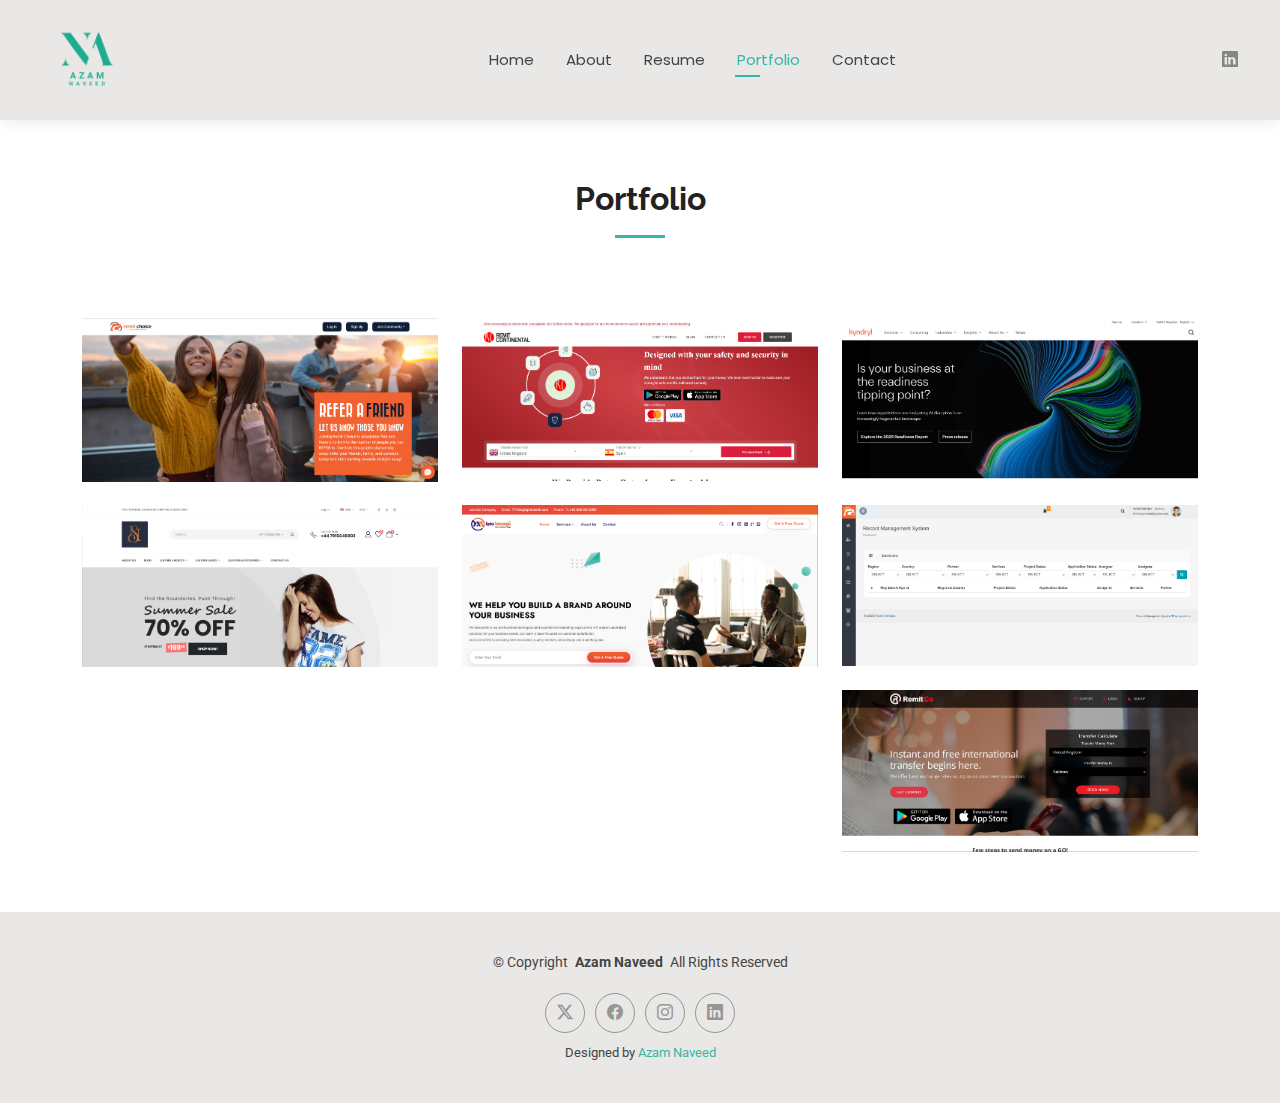
<file: portfolio.html>
<!DOCTYPE html>
<html lang="en">

<head>
  <meta charset="utf-8">
  <meta content="width=device-width, initial-scale=1.0" name="viewport">
  <title>Portfolio - Azam Bootstrap Template</title>
  <meta name="description" content="">
  <meta name="keywords" content="">

  <!-- Favicons -->
  <link href="./assets/img/AZAM.png" rel="icon">
  <link href="assets/img/apple-touch-icon.png" rel="apple-touch-icon">

  <!-- Fonts -->
  <link href="https://fonts.googleapis.com" rel="preconnect">
  <link href="https://fonts.gstatic.com" rel="preconnect" crossorigin>
  <link
    href="https://fonts.googleapis.com/css2?family=Roboto:ital,wght@0,100;0,300;0,400;0,500;0,700;0,900;1,100;1,300;1,400;1,500;1,700;1,900&family=Poppins:ital,wght@0,100;0,200;0,300;0,400;0,500;0,600;0,700;0,800;0,900;1,100;1,200;1,300;1,400;1,500;1,600;1,700;1,800;1,900&family=Raleway:ital,wght@0,100;0,200;0,300;0,400;0,500;0,600;0,700;0,800;0,900;1,100;1,200;1,300;1,400;1,500;1,600;1,700;1,800;1,900&display=swap"
    rel="stylesheet">

  <!-- Vendor CSS Files -->
  <link href="assets/vendor/bootstrap/css/bootstrap.min.css" rel="stylesheet">
  <link href="assets/vendor/bootstrap-icons/bootstrap-icons.css" rel="stylesheet">
  <link href="assets/vendor/aos/aos.css" rel="stylesheet">
  <link href="assets/vendor/swiper/swiper-bundle.min.css" rel="stylesheet">
  <link href="assets/vendor/glightbox/css/glightbox.min.css" rel="stylesheet">

  <!-- Main CSS File -->
  <link href="assets/css/main.css" rel="stylesheet">

  <!-- =======================================================
  * Template Name: Azam
  * Template URL: https://bootstrapmade.com/Azam-free-bootstrap-cv-resume-html-template/
  * Updated: Aug 07 2024 with Bootstrap v5.3.3
  * Author: BootstrapMade.com
  * License: https://bootstrapmade.com/license/
  ======================================================== -->
</head>

<body class="portfolio-page">

  <header id="header" class="header d-flex align-items-center light-background sticky-top">
    <div class="container-fluid position-relative d-flex align-items-center justify-content-between">

      <a href="index.html" class="logo d-flex align-items-center me-auto me-xl-0">
        <!-- Uncomment the line below if you also wish to use an image logo -->
        <!-- <img src="assets/img/logo.png" alt=""> -->
        <h1 class="sitename"> <img src="./assets/img/AZAM.png" alt="" srcset=""></h1>
      </a>

      <nav id="navmenu" class="navmenu">
        <ul>
          <li><a href="index.html">Home</a></li>
          <li><a href="about.html">About</a></li>
          <li><a href="resume.html">Resume</a></li>
          <li><a href="portfolio.html" class="active">Portfolio</a></li>
          <li><a href="contact.html">Contact</a></li>
        </ul>
        <i class="mobile-nav-toggle d-xl-none bi bi-list"></i>
      </nav>

      <div class="header-social-links">
        <!-- <a href="#" class="twitter"><i class="bi bi-twitter-x"></i></a>
        <a href="#" class="facebook"><i class="bi bi-facebook"></i></a>
        <a href="#" class="instagram"><i class="bi bi-instagram"></i></a> -->
        <a href="https://www.linkedin.com/in/azamnaveed/" class="linkedin"><i class="bi bi-linkedin"></i></a>
      </div>

    </div>
  </header>

  <main class="main">

    <!-- Portfolio Section -->
    <section id="portfolio" class="portfolio section">

      <!-- Section Title -->
      <div class="container section-title" data-aos="fade-up">
        <h2>Portfolio</h2>
        <p></p>
      </div><!-- End Section Title -->

      <div class="container">

        <div class="isotope-layout" data-default-filter="*" data-layout="masonry" data-sort="original-order">

          <!-- <ul class="portfolio-filters isotope-filters" data-aos="fade-up" data-aos-delay="100">
            <li data-filter="*" class="filter-active">Websites</li>
            <li data-filter=".filter-app">App</li>
            <li data-filter=".filter-product">Card</li>
            <li data-filter=".filter-branding">Web</li>
          </ul> -->
          <!-- End Portfolio Filters -->

          <div class="row gy-4 isotope-container" data-aos="fade-up" data-aos-delay="200">

            <div class="col-lg-4 col-md-6 portfolio-item isotope-item filter-app">
              <img src="assets/img/portfolio/remit-choice.png" class="img-fluid" alt="">
              <div class="portfolio-info">
                <h4>Remit Choice</h4>
                <p>Remittance All over the World</p>
                <a href="assets/img/masonry-portfolio/remit-choice-full.png" title="Remit Choice"
                  data-gallery="portfolio-gallery-app" class="glightbox preview-link"><i class="bi bi-zoom-in"></i></a>
                <a href="https://www.remitchoice.com/" title="Remit Choice" class="details-link"><i
                    class="bi bi-link-45deg"></i></a>
              </div>
            </div><!-- End Remit Choice Portfolio Item -->

            <div class="col-lg-4 col-md-6 portfolio-item isotope-item filter-product">
              <img src="assets/img/portfolio/remit-continental.png" class="img-fluid" alt="">
              <div class="portfolio-info">
                <h4>Remit Continental</h4>
                <p>Remittance all over in Europe</p>
                <a href="assets/img/masonry-portfolio/remit-continental-full.png" title="Remit Continental"
                  data-gallery="portfolio-gallery-product" class="glightbox preview-link"><i
                    class="bi bi-zoom-in"></i></a>
                <a href="https://remitcontinental.com/" title="Remitcontinental" class="details-link"><i
                    class="bi bi-link-45deg"></i></a>
              </div>
            </div><!-- End Remit Continental Portfolio Item -->

            <div class="col-lg-4 col-md-6 portfolio-item isotope-item filter-branding">
              <img src="assets/img/portfolio/kyndryl.png" class="img-fluid" alt="">
              <div class="portfolio-info">
                <h4>kyndryl</h4>
                <p>An open integration platform delivering IT solutions</p>
                <a href="assets/img/masonry-portfolio/kyndryl-full.png" title="kyndryl"
                  data-gallery="portfolio-gallery-branding" class="glightbox preview-link"><i
                    class="bi bi-zoom-in"></i></a>
                <a href="https://www.kyndryl.com/gb/en?utm_medium=paid-search&utm_source=google&utm_content=other&utm_term=kyndryl&utm_campaign=KNAWW&gad_source=1&gad_campaignid=19935984874&gbraid=0AAAAArA7SN97fIK2tJEZ8IGIBbuzMjVIy&gclid=CjwKCAjwu9fHBhAWEiwAzGRC_wLUD5ZjoCXhRIy6SdpTaTVoiHwqCpLg1Fg0YdKGTs-_dBdsG-jSPBoCT_oQAvD_BwE"
                  title="kyndryl" class="details-link"><i class="bi bi-link-45deg"></i></a>
              </div>
            </div><!-- End kyndryl Portfolio Item -->

            <div class="col-lg-4 col-md-6 portfolio-item isotope-item filter-app">
              <img src="assets/img/portfolio/remit-choice-rd-portal.png" class="img-fluid" alt="">
              <div class="portfolio-info">
                <h4>Remit Choice</h4>
                <p>Relations Department</p>
                <a href="assets/img/masonry-portfolio/remitchoice-email-rd-portal-full.png"
                  title="Remit Choice Relations Department" data-gallery="portfolio-gallery-app"
                  class="glightbox preview-link"><i class="bi bi-zoom-in"></i></a>
                <a href="https://remitchoice.email/rdportal" title="Remit Choice Relations Department"
                  class="details-link"><i class="bi bi-link-45deg"></i></a>
              </div>
            </div><!-- End Remit Choice Relations Department Portfolio Item -->

            <div class="col-lg-4 col-md-6 portfolio-item isotope-item filter-app">
              <img src="assets/img/portfolio/aprico-technologies.png" class="img-fluid" alt="">
              <div class="portfolio-info">
                <h4>Aprico Technologies</h4>
                <p>Services All over the World</p>
                <a href="assets/img/masonry-portfolio/aprico-technologies-full.png" title="Aprico Technologies"
                  data-gallery="portfolio-gallery-app" class="glightbox preview-link"><i class="bi bi-zoom-in"></i></a>
                <a href="https://apricotech.com/" title="Aprico Technologies" class="details-link"><i
                    class="bi bi-link-45deg"></i></a>
              </div>
            </div><!-- End Aprico Technologies Portfolio Item -->

            <div class="col-lg-4 col-md-6 portfolio-item isotope-item filter-app">
              <img src="assets/img/portfolio/ns-wearhouse.png" class="img-fluid" alt="">
              <div class="portfolio-info">
                <h4>NS Wearhouse</h4>
                <p>Ecommerce Store</p>
                <a href="assets/img/masonry-portfolio/ns-wearhouse-full.png" title="NS Wearhouse"
                  data-gallery="portfolio-gallery-app" class="glightbox preview-link"><i class="bi bi-zoom-in"></i></a>
                <a href="https://nswearhouse.com/?srsltid=AfmBOopqC3e4xqyagOsSitrBsTkYoKE0LV1cNi8EL3jdZ6WMZ3DfamXd"
                  title="NS Wearhouse" class="details-link"><i class="bi bi-link-45deg"></i></a>
              </div>
            </div><!-- End NS Wearhouse Portfolio Item -->

            <div class="col-lg-4 col-md-6 portfolio-item isotope-item filter-app">
              <img src="assets/img/portfolio/remit-co.png" class="img-fluid" alt="">
              <div class="portfolio-info">
                <h4>Remit Co</h4>
                <p>Money Transfer All over the World</p>
                <a href="assets/img/masonry-portfolio/remit-co-full.png" title="Remit Co"
                  data-gallery="portfolio-gallery-app" class="glightbox preview-link"><i class="bi bi-zoom-in"></i></a>
                <a href="https://apricotech.com/" title="Remit Co" class="details-link"><i
                    class="bi bi-link-45deg"></i></a>
              </div>
            </div><!-- End Remit Co Portfolio Item -->

          </div><!-- End Portfolio Container -->

        </div>

      </div>

    </section><!-- /Portfolio Section -->

  </main>

  <footer id="footer" class="footer light-background">

    <div class="container">
      <div class="copyright text-center ">
        <p>© <span>Copyright</span> <strong class="px-1 sitename">Azam Naveed</strong> <span>All Rights
            Reserved<br></span></p>
      </div>
      <div class="social-links d-flex justify-content-center">
        <a href=""><i class="bi bi-twitter-x"></i></a>
        <a href=""><i class="bi bi-facebook"></i></a>
        <a href=""><i class="bi bi-instagram"></i></a>
        <a href=""><i class="bi bi-linkedin"></i></a>
      </div>
      <div class="credits">
        <!-- All the links in the footer should remain intact. -->
        <!-- You can delete the links only if you've purchased the pro version. -->
        <!-- Licensing information: https://bootstrapmade.com/license/ -->
        <!-- Purchase the pro version with working PHP/AJAX contact form: [buy-url] -->
        Designed by <a href="https://bootstrapmade.com/">Azam Naveed</a>
      </div>
    </div>

  </footer>

  <!-- Scroll Top -->
  <a href="#" id="scroll-top" class="scroll-top d-flex align-items-center justify-content-center"><i
      class="bi bi-arrow-up-short"></i></a>

  <!-- Preloader -->
  <div id="preloader"></div>

  <!-- Vendor JS Files -->
  <script src="assets/vendor/bootstrap/js/bootstrap.bundle.min.js"></script>
  <script src="assets/vendor/php-email-form/validate.js"></script>
  <script src="assets/vendor/aos/aos.js"></script>
  <script src="assets/vendor/waypoints/noframework.waypoints.js"></script>
  <script src="assets/vendor/purecounter/purecounter_vanilla.js"></script>
  <script src="assets/vendor/swiper/swiper-bundle.min.js"></script>
  <script src="assets/vendor/glightbox/js/glightbox.min.js"></script>
  <script src="assets/vendor/imagesloaded/imagesloaded.pkgd.min.js"></script>
  <script src="assets/vendor/isotope-layout/isotope.pkgd.min.js"></script>

  <!-- Main JS File -->
  <script src="assets/js/main.js"></script>

</body>

</html>
</file>
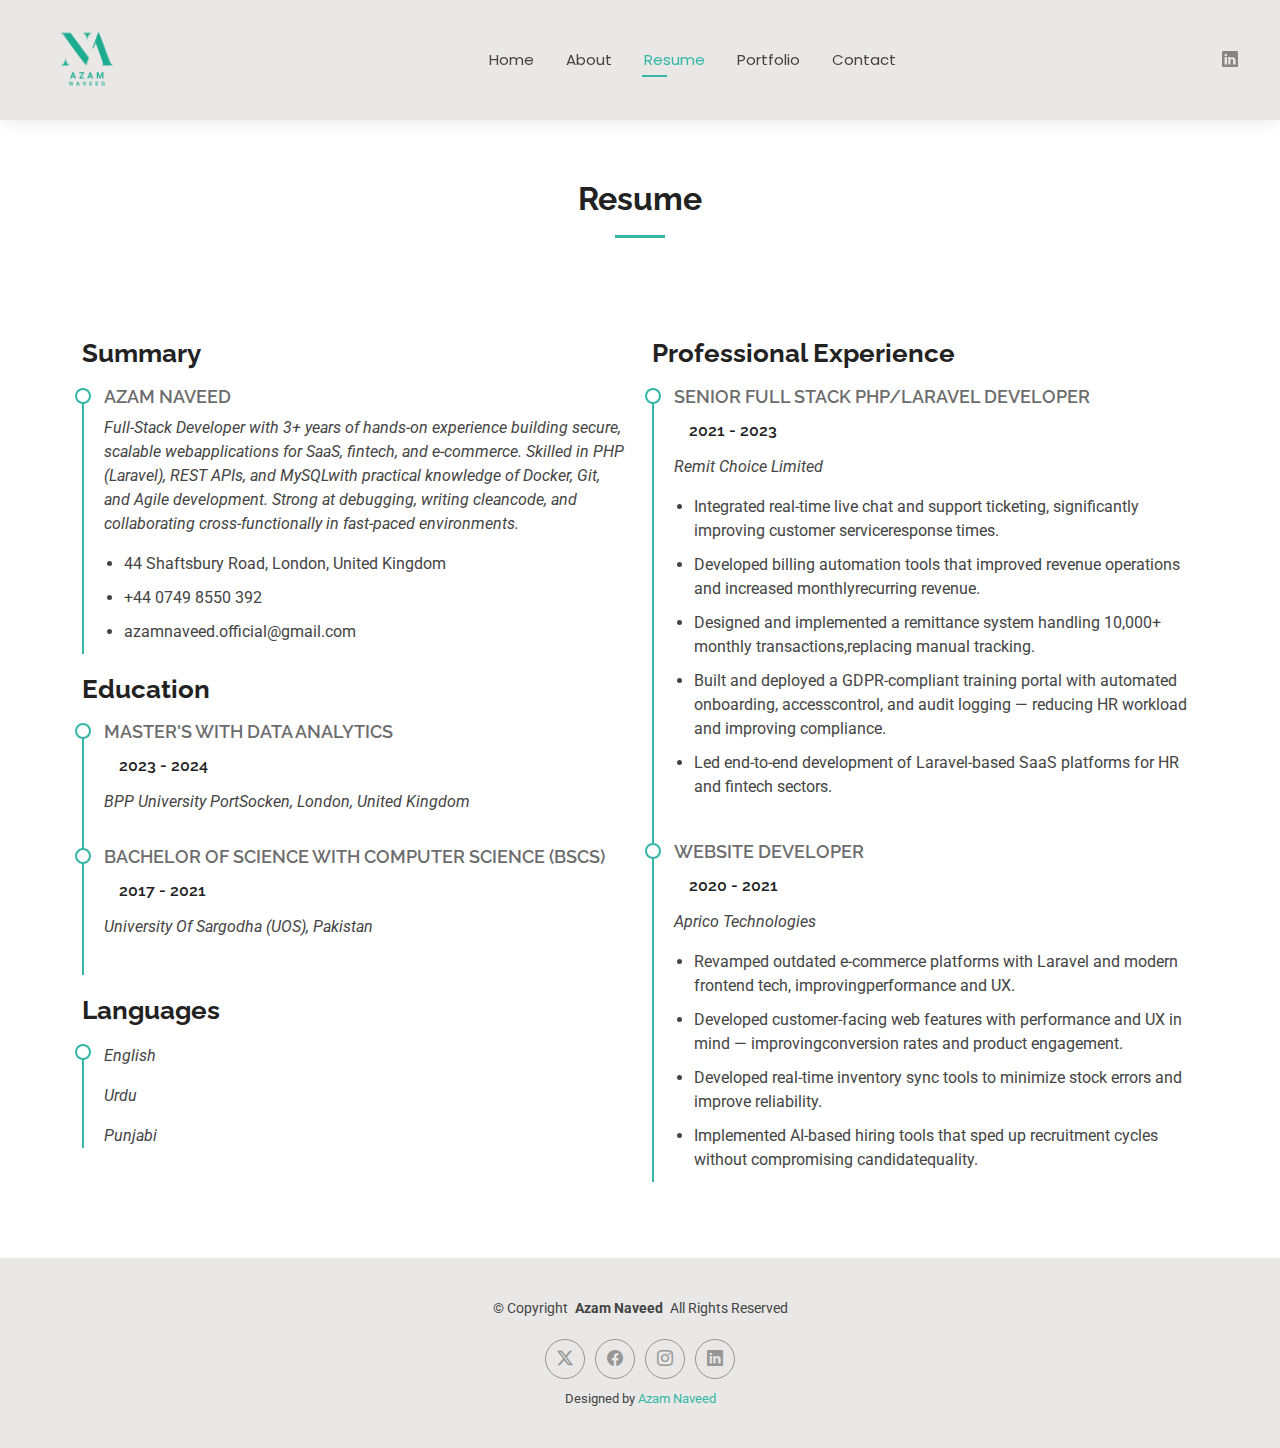
<file: resume.html>
<!DOCTYPE html>
<html lang="en">

<head>
  <meta charset="utf-8">
  <meta content="width=device-width, initial-scale=1.0" name="viewport">
  <title>Resume - Azam Bootstrap Template</title>
  <meta name="description" content="">
  <meta name="keywords" content="">

  <!-- Favicons -->
  <link href="assets/img/favicon.png" rel="icon">
  <link href="assets/img/apple-touch-icon.png" rel="apple-touch-icon">

  <!-- Fonts -->
  <link href="https://fonts.googleapis.com" rel="preconnect">
  <link href="https://fonts.gstatic.com" rel="preconnect" crossorigin>
  <link
    href="https://fonts.googleapis.com/css2?family=Roboto:ital,wght@0,100;0,300;0,400;0,500;0,700;0,900;1,100;1,300;1,400;1,500;1,700;1,900&family=Poppins:ital,wght@0,100;0,200;0,300;0,400;0,500;0,600;0,700;0,800;0,900;1,100;1,200;1,300;1,400;1,500;1,600;1,700;1,800;1,900&family=Raleway:ital,wght@0,100;0,200;0,300;0,400;0,500;0,600;0,700;0,800;0,900;1,100;1,200;1,300;1,400;1,500;1,600;1,700;1,800;1,900&display=swap"
    rel="stylesheet">

  <!-- Vendor CSS Files -->
  <link href="assets/vendor/bootstrap/css/bootstrap.min.css" rel="stylesheet">
  <link href="assets/vendor/bootstrap-icons/bootstrap-icons.css" rel="stylesheet">
  <link href="assets/vendor/aos/aos.css" rel="stylesheet">
  <link href="assets/vendor/swiper/swiper-bundle.min.css" rel="stylesheet">
  <link href="assets/vendor/glightbox/css/glightbox.min.css" rel="stylesheet">

  <!-- Main CSS File -->
  <link href="assets/css/main.css" rel="stylesheet">

  <!-- =======================================================
  * Template Name: Azam
  * Template URL: https://bootstrapmade.com/Azam-free-bootstrap-cv-resume-html-template/
  * Updated: Aug 07 2024 with Bootstrap v5.3.3
  * Author: BootstrapMade.com
  * License: https://bootstrapmade.com/license/
  ======================================================== -->
</head>

<body class="resume-page">

  <header id="header" class="header d-flex align-items-center light-background sticky-top">
    <div class="container-fluid position-relative d-flex align-items-center justify-content-between">

      <a href="index.html" class="logo d-flex align-items-center me-auto me-xl-0">
        <!-- Uncomment the line below if you also wish to use an image logo -->
        <!-- <img src="assets/img/logo.png" alt=""> -->
        <h1 class="sitename"> <img src="./assets/img/AZAM.png" alt="" srcset=""></h1>
      </a>

      <nav id="navmenu" class="navmenu">
        <ul>
          <li><a href="index.html">Home</a></li>
          <li><a href="about.html">About</a></li>
          <li><a href="resume.html" class="active">Resume</a></li>
          <li><a href="portfolio.html">Portfolio</a></li>
          <li><a href="contact.html">Contact</a></li>
        </ul>
        <i class="mobile-nav-toggle d-xl-none bi bi-list"></i>
      </nav>

      <div class="header-social-links">
        <!-- <a href="#" class="twitter"><i class="bi bi-twitter-x"></i></a>
        <a href="#" class="facebook"><i class="bi bi-facebook"></i></a>
        <a href="#" class="instagram"><i class="bi bi-instagram"></i></a> -->
        <a href="https://www.linkedin.com/in/azamnaveed/" class="linkedin"><i class="bi bi-linkedin"></i></a>
      </div>

    </div>
  </header>

  <main class="main">

    <!-- Resume Section -->
    <section id="resume" class="resume section">

      <!-- Section Title -->
      <div class="container section-title" data-aos="fade-up">
        <h2>Resume</h2>
      </div><!-- End Section Title -->

      <div class="container">

        <div class="row">

          <div class="col-lg-6" data-aos="fade-up" data-aos-delay="100">
            <h3 class="resume-title">Summary</h3>

            <div class="resume-item pb-0">
              <h4>Azam Naveed</h4>
              <p><em>Full-Stack Developer with 3+ years of hands-on experience building secure, scalable webapplications
                  for SaaS, fintech, and e-commerce. Skilled in PHP (Laravel), REST APIs, and MySQLwith practical
                  knowledge of Docker, Git, and Agile development. Strong at debugging, writing cleancode, and
                  collaborating cross-functionally in fast-paced environments.</em></p>
              <ul>
                <li>44 Shaftsbury Road, London, United Kingdom</li>
                <li>+44 0749 8550 392</li>
                <li>azamnaveed.official@gmail.com</li>
              </ul>
            </div><!-- Edn Resume Item -->

            <h3 class="resume-title">Education</h3>
            <div class="resume-item">
              <h4>Master's with Data Analytics</h4>
              <h5>2023 - 2024</h5>
              <p><em>BPP University PortSocken, London, United Kingdom</em></p>
              <p></p>
            </div><!-- Edn Resume Item -->

            <div class="resume-item">
              <h4>Bachelor of Science with Computer Science (BSCS)</h4>
              <h5>2017 - 2021</h5>
              <p><em>University Of Sargodha (UOS), Pakistan</em></p>
              <p></p>
            </div><!-- Edn Resume Item -->
            <h4 class="resume-title">Languages</h4>
            <div class="resume-item">
              <p><em>English</em></p>
              <p><em>Urdu</em></p>
              <p><em>Punjabi</em></p>
            </div><!-- Edn Resume Item -->
          </div>

          <div class="col-lg-6" data-aos="fade-up" data-aos-delay="200">
            <h3 class="resume-title">Professional Experience</h3>
            <div class="resume-item">
              <h4>Senior Full Stack PHP/Laravel Developer</h4>
              <h5>2021 - 2023</h5>
              <p><em>Remit Choice Limited</em></p>
              <ul>
                <li>
                  Integrated real-time live chat and support ticketing, significantly improving customer serviceresponse
                  times.
                </li>
                <li>
                  Developed billing automation tools that improved revenue operations and increased
                  monthlyrecurring revenue.
                </li>
                <li>
                  Designed and implemented a remittance system handling 10,000+ monthly
                  transactions,replacing manual tracking.
                </li>
                <li>
                  Built and deployed a GDPR-compliant training portal with
                  automated onboarding, accesscontrol, and audit logging — reducing HR workload and improving
                  compliance.
                </li>
                <li>
                  Led end-to-end development of Laravel-based SaaS platforms for HR and fintech sectors.
                </li>
              </ul>
            </div><!-- Edn Resume Item -->

            <div class="resume-item">
              <h4>Website Developer</h4>
              <h5>2020 - 2021</h5>
              <p><em>Aprico Technologies</em></p>
              <ul>
                <li>
                  Revamped outdated e-commerce platforms with Laravel and modern frontend tech, improvingperformance
                  and UX.
                <li>
                  Developed customer-facing web features with performance and UX in mind — improvingconversion
                  rates and product engagement.
                </li>
                <li>
                  Developed real-time inventory sync tools to minimize stock errors and
                  improve reliability.
                </li>
                <li>
                  Implemented AI-based hiring tools that sped up recruitment cycles without
                  compromising candidatequality.
                </li>
              </ul>
            </div><!-- Edn Resume Item -->

          </div>

        </div>

      </div>

    </section><!-- /Resume Section -->

  </main>

  <footer id="footer" class="footer light-background">

    <div class="container">
      <div class="copyright text-center ">
        <p>© <span>Copyright</span> <strong class="px-1 sitename">Azam Naveed</strong> <span>All Rights
            Reserved<br></span></p>
      </div>
      <div class="social-links d-flex justify-content-center">
        <a href=""><i class="bi bi-twitter-x"></i></a>
        <a href=""><i class="bi bi-facebook"></i></a>
        <a href=""><i class="bi bi-instagram"></i></a>
        <a href=""><i class="bi bi-linkedin"></i></a>
      </div>
      <div class="credits">
        <!-- All the links in the footer should remain intact. -->
        <!-- You can delete the links only if you've purchased the pro version. -->
        <!-- Licensing information: https://bootstrapmade.com/license/ -->
        <!-- Purchase the pro version with working PHP/AJAX contact form: [buy-url] -->
        Designed by <a href="https://bootstrapmade.com/">Azam Naveed</a>
      </div>
    </div>

  </footer>

  <!-- Scroll Top -->
  <a href="#" id="scroll-top" class="scroll-top d-flex align-items-center justify-content-center"><i
      class="bi bi-arrow-up-short"></i></a>

  <!-- Preloader -->
  <div id="preloader"></div>

  <!-- Vendor JS Files -->
  <script src="assets/vendor/bootstrap/js/bootstrap.bundle.min.js"></script>
  <script src="assets/vendor/php-email-form/validate.js"></script>
  <script src="assets/vendor/aos/aos.js"></script>
  <script src="assets/vendor/waypoints/noframework.waypoints.js"></script>
  <script src="assets/vendor/purecounter/purecounter_vanilla.js"></script>
  <script src="assets/vendor/swiper/swiper-bundle.min.js"></script>
  <script src="assets/vendor/glightbox/js/glightbox.min.js"></script>
  <script src="assets/vendor/imagesloaded/imagesloaded.pkgd.min.js"></script>
  <script src="assets/vendor/isotope-layout/isotope.pkgd.min.js"></script>

  <!-- Main JS File -->
  <script src="assets/js/main.js"></script>

</body>

</html>
</file>
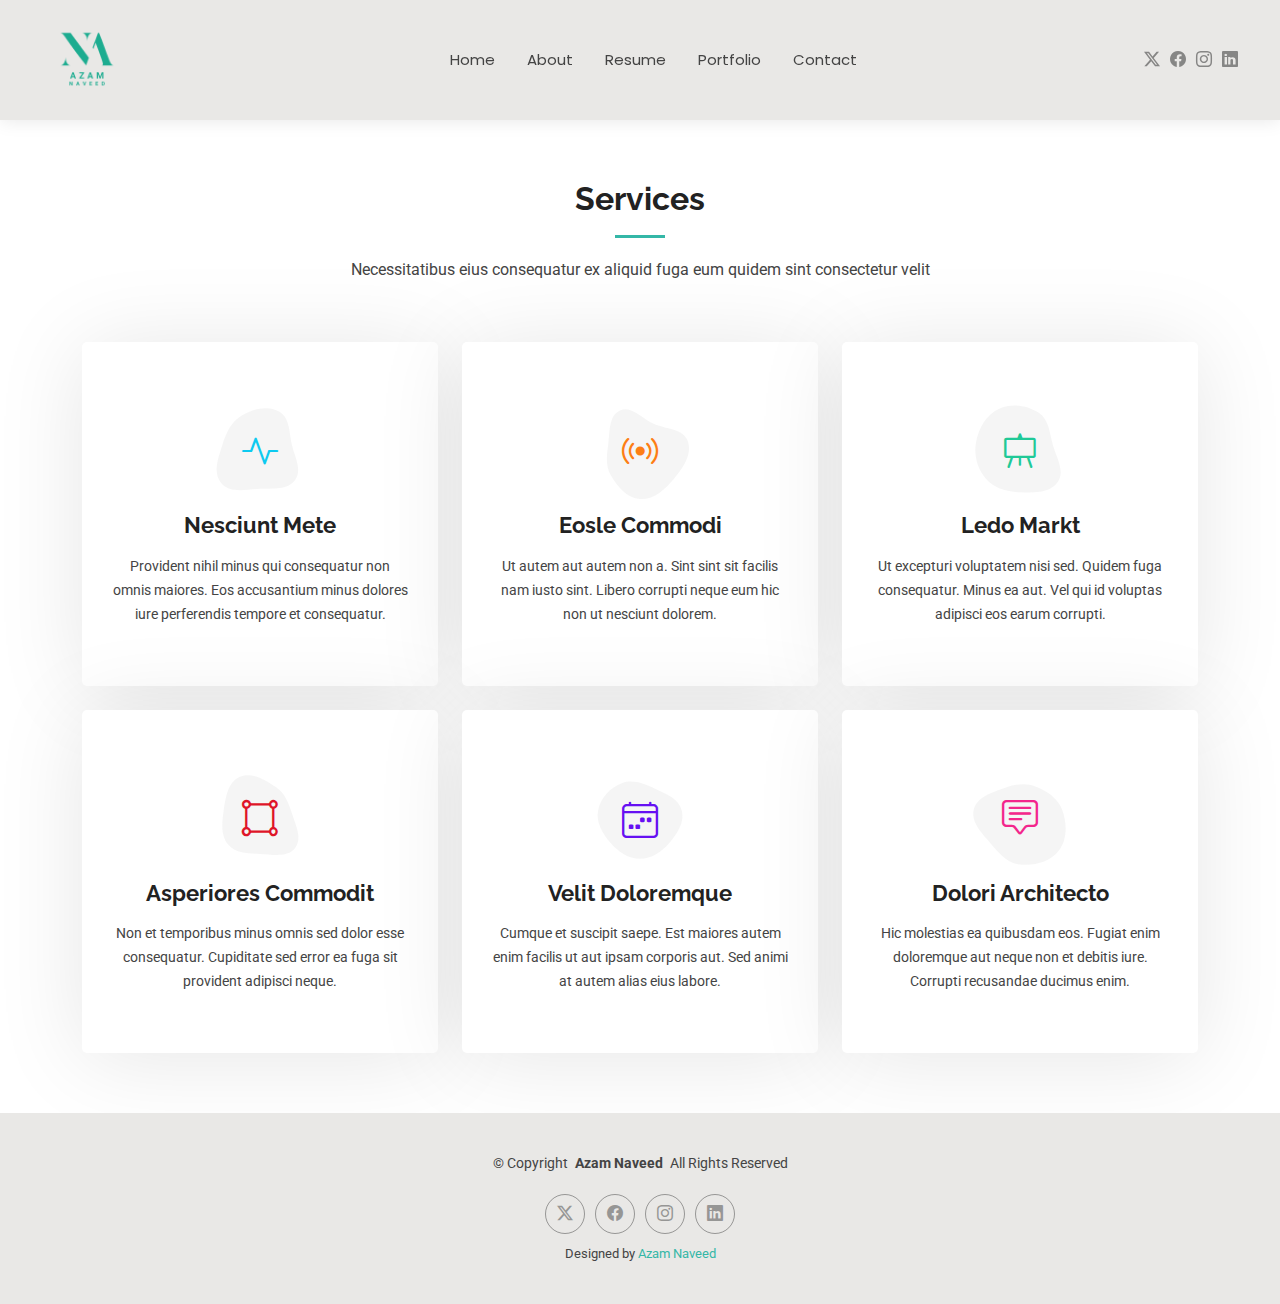
<file: services.html>
<!DOCTYPE html>
<html lang="en">

<head>
  <meta charset="utf-8">
  <meta content="width=device-width, initial-scale=1.0" name="viewport">
  <title>Services - Azam Bootstrap Template</title>
  <meta name="description" content="">
  <meta name="keywords" content="">

  <!-- Favicons -->
  <link href="assets/img/favicon.png" rel="icon">
  <link href="assets/img/apple-touch-icon.png" rel="apple-touch-icon">

  <!-- Fonts -->
  <link href="https://fonts.googleapis.com" rel="preconnect">
  <link href="https://fonts.gstatic.com" rel="preconnect" crossorigin>
  <link
    href="https://fonts.googleapis.com/css2?family=Roboto:ital,wght@0,100;0,300;0,400;0,500;0,700;0,900;1,100;1,300;1,400;1,500;1,700;1,900&family=Poppins:ital,wght@0,100;0,200;0,300;0,400;0,500;0,600;0,700;0,800;0,900;1,100;1,200;1,300;1,400;1,500;1,600;1,700;1,800;1,900&family=Raleway:ital,wght@0,100;0,200;0,300;0,400;0,500;0,600;0,700;0,800;0,900;1,100;1,200;1,300;1,400;1,500;1,600;1,700;1,800;1,900&display=swap"
    rel="stylesheet">

  <!-- Vendor CSS Files -->
  <link href="assets/vendor/bootstrap/css/bootstrap.min.css" rel="stylesheet">
  <link href="assets/vendor/bootstrap-icons/bootstrap-icons.css" rel="stylesheet">
  <link href="assets/vendor/aos/aos.css" rel="stylesheet">
  <link href="assets/vendor/swiper/swiper-bundle.min.css" rel="stylesheet">
  <link href="assets/vendor/glightbox/css/glightbox.min.css" rel="stylesheet">

  <!-- Main CSS File -->
  <link href="assets/css/main.css" rel="stylesheet">

  <!-- =======================================================
  * Template Name: Azam
  * Template URL: https://bootstrapmade.com/Azam-free-bootstrap-cv-resume-html-template/
  * Updated: Aug 07 2024 with Bootstrap v5.3.3
  * Author: BootstrapMade.com
  * License: https://bootstrapmade.com/license/
  ======================================================== -->
</head>

<body class="services-page">

  <header id="header" class="header d-flex align-items-center light-background sticky-top">
    <div class="container-fluid position-relative d-flex align-items-center justify-content-between">

      <a href="index.html" class="logo d-flex align-items-center me-auto me-xl-0">
        <!-- Uncomment the line below if you also wish to use an image logo -->
        <!-- <img src="assets/img/logo.png" alt=""> -->
        <h1 class="sitename"> <img src="./assets/img/AZAM.png" alt="" srcset=""></h1>
      </a>

      <nav id="navmenu" class="navmenu">
        <ul>
          <li><a href="index.html">Home</a></li>
          <li><a href="about.html">About</a></li>
          <li><a href="resume.html">Resume</a></li>
          <li><a href="portfolio.html">Portfolio</a></li>
          <li><a href="contact.html">Contact</a></li>
        </ul>
        <i class="mobile-nav-toggle d-xl-none bi bi-list"></i>
      </nav>

      <div class="header-social-links">
        <a href="#" class="twitter"><i class="bi bi-twitter-x"></i></a>
        <a href="#" class="facebook"><i class="bi bi-facebook"></i></a>
        <a href="#" class="instagram"><i class="bi bi-instagram"></i></a>
        <a href="#" class="linkedin"><i class="bi bi-linkedin"></i></a>
      </div>

    </div>
  </header>

  <main class="main">

    <!-- Services Section -->
    <section id="services" class="services section">

      <!-- Section Title -->
      <div class="container section-title" data-aos="fade-up">
        <h2>Services</h2>
        <p>Necessitatibus eius consequatur ex aliquid fuga eum quidem sint consectetur velit</p>
      </div><!-- End Section Title -->

      <div class="container">

        <div class="row gy-4">

          <div class="col-lg-4 col-md-6" data-aos="fade-up" data-aos-delay="100">
            <div class="service-item item-cyan position-relative">
              <div class="icon">
                <svg width="100" height="100" viewBox="0 0 600 600" xmlns="http://www.w3.org/2000/svg">
                  <path stroke="none" stroke-width="0" fill="#f5f5f5"
                    d="M300,521.0016835830174C376.1290562159157,517.8887921683347,466.0731472004068,529.7835943286574,510.70327084640275,468.03025145048787C554.3714126377745,407.6079735673963,508.03601936045806,328.9844924480964,491.2728898941984,256.3432110539036C474.5976632858925,184.082847569629,479.9380746630129,96.60480741107993,416.23090153303,58.64404602377083C348.86323505073057,18.502131276798302,261.93793281208167,40.57373210992963,193.5410806939664,78.93577620505333C130.42746243093433,114.334589627462,98.30271207620316,179.96522072025542,76.75703585869454,249.04625023123273C51.97151888228291,328.5150500222984,13.704378332031375,421.85034740162234,66.52175969318436,486.19268352777647C119.04800174914682,550.1803526380478,217.28368757567262,524.383925680826,300,521.0016835830174">
                  </path>
                </svg>
                <i class="bi bi-activity"></i>
              </div>
              <a href="#" class="stretched-link">
                <h3>Nesciunt Mete</h3>
              </a>
              <p>Provident nihil minus qui consequatur non omnis maiores. Eos accusantium minus dolores iure perferendis
                tempore et consequatur.</p>
            </div>
          </div><!-- End Service Item -->

          <div class="col-lg-4 col-md-6" data-aos="fade-up" data-aos-delay="200">
            <div class="service-item item-orange position-relative">
              <div class="icon">
                <svg width="100" height="100" viewBox="0 0 600 600" xmlns="http://www.w3.org/2000/svg">
                  <path stroke="none" stroke-width="0" fill="#f5f5f5"
                    d="M300,582.0697525312426C382.5290701553225,586.8405444964366,449.9789794690241,525.3245884688669,502.5850820975895,461.55621195738473C556.606425686781,396.0723002908107,615.8543463187945,314.28637112970534,586.6730223649479,234.56875336149918C558.9533121215079,158.8439757836574,454.9685369536778,164.00468322053177,381.49747125262974,130.76875717737553C312.15926192815925,99.40240125094834,248.97055460311594,18.661163978235184,179.8680185752513,50.54337015887873C110.5421016452524,82.52863877960104,119.82277516462835,180.83849132639028,109.12597500060166,256.43424936330496C100.08760227029461,320.3096726198365,92.17705696193138,384.0621239912766,124.79988738764834,439.7174275375508C164.83382741302287,508.01625554203684,220.96474134820875,577.5009287672846,300,582.0697525312426">
                  </path>
                </svg>
                <i class="bi bi-broadcast"></i>
              </div>
              <a href="#" class="stretched-link">
                <h3>Eosle Commodi</h3>
              </a>
              <p>Ut autem aut autem non a. Sint sint sit facilis nam iusto sint. Libero corrupti neque eum hic non ut
                nesciunt dolorem.</p>
            </div>
          </div><!-- End Service Item -->

          <div class="col-lg-4 col-md-6" data-aos="fade-up" data-aos-delay="300">
            <div class="service-item item-teal position-relative">
              <div class="icon">
                <svg width="100" height="100" viewBox="0 0 600 600" xmlns="http://www.w3.org/2000/svg">
                  <path stroke="none" stroke-width="0" fill="#f5f5f5"
                    d="M300,541.5067337569781C382.14930387511276,545.0595476570109,479.8736841581634,548.3450877840088,526.4010558755058,480.5488172755941C571.5218469581645,414.80211281144784,517.5187510058486,332.0715597781072,496.52539010469104,255.14436215662573C477.37192572678356,184.95920475031193,473.57363656557914,105.61284051026155,413.0603344069578,65.22779650032875C343.27470386102294,18.654635553484475,251.2091493199835,5.337323636656869,175.0934190732945,40.62881213300186C97.87086631185822,76.43348514350839,51.98124368387456,156.15599469081315,36.44837278890362,239.84606092416172C21.716077023791087,319.22268207091537,43.775223500013084,401.1760424656574,96.891909868211,461.97329694683043C147.22146801428983,519.5804099606455,223.5754009179313,538.201503339737,300,541.5067337569781">
                  </path>
                </svg>
                <i class="bi bi-easel"></i>
              </div>
              <a href="#" class="stretched-link">
                <h3>Ledo Markt</h3>
              </a>
              <p>Ut excepturi voluptatem nisi sed. Quidem fuga consequatur. Minus ea aut. Vel qui id voluptas adipisci
                eos earum corrupti.</p>
            </div>
          </div><!-- End Service Item -->

          <div class="col-lg-4 col-md-6" data-aos="fade-up" data-aos-delay="400">
            <div class="service-item item-red position-relative">
              <div class="icon">
                <svg width="100" height="100" viewBox="0 0 600 600" xmlns="http://www.w3.org/2000/svg">
                  <path stroke="none" stroke-width="0" fill="#f5f5f5"
                    d="M300,503.46388370962813C374.79870501325706,506.71871716319447,464.8034551963731,527.1746412648533,510.4981551193396,467.86667711651364C555.9287308511215,408.9015244558933,512.6030010748507,327.5744911775523,490.211057578863,256.5855673507754C471.097692560561,195.9906835881958,447.69079081568157,138.11976852964426,395.19560036434837,102.3242989838813C329.3053358748298,57.3949838291264,248.02791733380457,8.279543830951368,175.87071277845988,42.242879143198664C103.41431057327972,76.34704239035025,93.79494320519305,170.9812938413882,81.28167332365135,250.07896920659033C70.17666984294237,320.27484674793965,64.84698225790005,396.69656628748305,111.28512138212992,450.4950937839243C156.20124167950087,502.5303643271138,231.32542653798444,500.4755392045468,300,503.46388370962813">
                  </path>
                </svg>
                <i class="bi bi-bounding-box-circles"></i>
              </div>
              <a href="#" class="stretched-link">
                <h3>Asperiores Commodit</h3>
              </a>
              <p>Non et temporibus minus omnis sed dolor esse consequatur. Cupiditate sed error ea fuga sit provident
                adipisci neque.</p>
              <a href="#" class="stretched-link"></a>
            </div>
          </div><!-- End Service Item -->

          <div class="col-lg-4 col-md-6" data-aos="fade-up" data-aos-delay="500">
            <div class="service-item item-indigo position-relative">
              <div class="icon">
                <svg width="100" height="100" viewBox="0 0 600 600" xmlns="http://www.w3.org/2000/svg">
                  <path stroke="none" stroke-width="0" fill="#f5f5f5"
                    d="M300,532.3542879108572C369.38199826031484,532.3153073249985,429.10787420159085,491.63046689027357,474.5244479745417,439.17860296908856C522.8885846962883,383.3225815378663,569.1668002868075,314.3205725914397,550.7432151929288,242.7694973846089C532.6665558377875,172.5657663291529,456.2379748765914,142.6223662098291,390.3689995646985,112.34683881706744C326.66090330228417,83.06452184765237,258.84405631176094,53.51806209861945,193.32584062364296,78.48882559362697C121.61183558270385,105.82097193414197,62.805066853699245,167.19869350419734,48.57481801355237,242.6138429142374C34.843463184063346,315.3850353017275,76.69343916112496,383.4422959591041,125.22947124332185,439.3748458443577C170.7312796277747,491.8107796887764,230.57421082200815,532.3932930995766,300,532.3542879108572">
                  </path>
                </svg>
                <i class="bi bi-calendar4-week icon"></i>
              </div>
              <a href="#" class="stretched-link">
                <h3>Velit Doloremque</h3>
              </a>
              <p>Cumque et suscipit saepe. Est maiores autem enim facilis ut aut ipsam corporis aut. Sed animi at autem
                alias eius labore.</p>
              <a href="#" class="stretched-link"></a>
            </div>
          </div><!-- End Service Item -->

          <div class="col-lg-4 col-md-6" data-aos="fade-up" data-aos-delay="600">
            <div class="service-item item-pink position-relative">
              <div class="icon">
                <svg width="100" height="100" viewBox="0 0 600 600" xmlns="http://www.w3.org/2000/svg">
                  <path stroke="none" stroke-width="0" fill="#f5f5f5"
                    d="M300,566.797414625762C385.7384707136149,576.1784315230908,478.7894351017131,552.8928747891023,531.9192734346935,484.94944893311C584.6109503024035,417.5663521118492,582.489472248146,322.67544863468447,553.9536738515405,242.03673114598146C529.1557734026468,171.96086150256528,465.24506316201064,127.66468636344209,395.9583748389544,100.7403814666027C334.2173773831606,76.7482773500951,269.4350130405921,84.62216499799875,207.1952322260088,107.2889140133804C132.92018162631612,134.33871894543012,41.79353780512637,160.00259165414826,22.644507872594943,236.69541883565114C3.319112789854554,314.0945973066697,72.72355303640163,379.243833228382,124.04198916343866,440.3218312028393C172.9286146004772,498.5055451809895,224.45579914871206,558.5317968840102,300,566.797414625762">
                  </path>
                </svg>
                <i class="bi bi-chat-square-text"></i>
              </div>
              <a href="#" class="stretched-link">
                <h3>Dolori Architecto</h3>
              </a>
              <p>Hic molestias ea quibusdam eos. Fugiat enim doloremque aut neque non et debitis iure. Corrupti
                recusandae ducimus enim.</p>
              <a href="#" class="stretched-link"></a>
            </div>
          </div><!-- End Service Item -->

        </div>

      </div>

    </section><!-- /Services Section -->

  </main>

  <footer id="footer" class="footer light-background">

    <div class="container">
      <div class="copyright text-center ">
        <p>© <span>Copyright</span> <strong class="px-1 sitename">Azam Naveed</strong> <span>All Rights
            Reserved<br></span></p>
      </div>
      <div class="social-links d-flex justify-content-center">
        <a href=""><i class="bi bi-twitter-x"></i></a>
        <a href=""><i class="bi bi-facebook"></i></a>
        <a href=""><i class="bi bi-instagram"></i></a>
        <a href=""><i class="bi bi-linkedin"></i></a>
      </div>
      <div class="credits">
        <!-- All the links in the footer should remain intact. -->
        <!-- You can delete the links only if you've purchased the pro version. -->
        <!-- Licensing information: https://bootstrapmade.com/license/ -->
        <!-- Purchase the pro version with working PHP/AJAX contact form: [buy-url] -->
        Designed by <a href="https://bootstrapmade.com/">Azam Naveed</a>
      </div>
    </div>

  </footer>

  <!-- Scroll Top -->
  <a href="#" id="scroll-top" class="scroll-top d-flex align-items-center justify-content-center"><i
      class="bi bi-arrow-up-short"></i></a>

  <!-- Preloader -->
  <div id="preloader"></div>

  <!-- Vendor JS Files -->
  <script src="assets/vendor/bootstrap/js/bootstrap.bundle.min.js"></script>
  <script src="assets/vendor/php-email-form/validate.js"></script>
  <script src="assets/vendor/aos/aos.js"></script>
  <script src="assets/vendor/waypoints/noframework.waypoints.js"></script>
  <script src="assets/vendor/purecounter/purecounter_vanilla.js"></script>
  <script src="assets/vendor/swiper/swiper-bundle.min.js"></script>
  <script src="assets/vendor/glightbox/js/glightbox.min.js"></script>
  <script src="assets/vendor/imagesloaded/imagesloaded.pkgd.min.js"></script>
  <script src="assets/vendor/isotope-layout/isotope.pkgd.min.js"></script>

  <!-- Main JS File -->
  <script src="assets/js/main.js"></script>

</body>

</html>
</file>
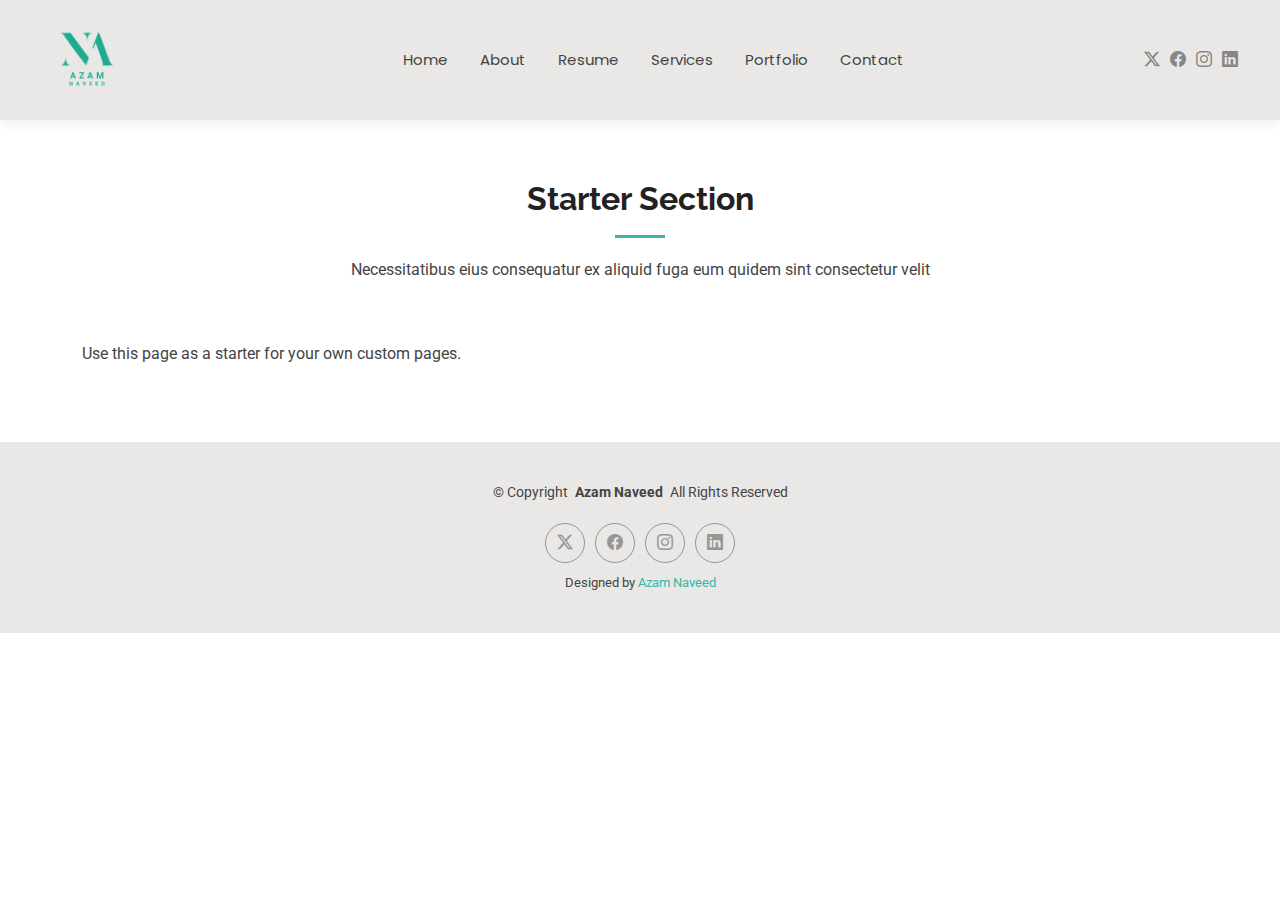
<file: starter-page.html>
<!DOCTYPE html>
<html lang="en">

<head>
  <meta charset="utf-8">
  <meta content="width=device-width, initial-scale=1.0" name="viewport">
  <title>Starter Page - Azam Bootstrap Template</title>
  <meta name="description" content="">
  <meta name="keywords" content="">

  <!-- Favicons -->
  <link href="assets/img/favicon.png" rel="icon">
  <link href="assets/img/apple-touch-icon.png" rel="apple-touch-icon">

  <!-- Fonts -->
  <link href="https://fonts.googleapis.com" rel="preconnect">
  <link href="https://fonts.gstatic.com" rel="preconnect" crossorigin>
  <link
    href="https://fonts.googleapis.com/css2?family=Roboto:ital,wght@0,100;0,300;0,400;0,500;0,700;0,900;1,100;1,300;1,400;1,500;1,700;1,900&family=Poppins:ital,wght@0,100;0,200;0,300;0,400;0,500;0,600;0,700;0,800;0,900;1,100;1,200;1,300;1,400;1,500;1,600;1,700;1,800;1,900&family=Raleway:ital,wght@0,100;0,200;0,300;0,400;0,500;0,600;0,700;0,800;0,900;1,100;1,200;1,300;1,400;1,500;1,600;1,700;1,800;1,900&display=swap"
    rel="stylesheet">

  <!-- Vendor CSS Files -->
  <link href="assets/vendor/bootstrap/css/bootstrap.min.css" rel="stylesheet">
  <link href="assets/vendor/bootstrap-icons/bootstrap-icons.css" rel="stylesheet">
  <link href="assets/vendor/aos/aos.css" rel="stylesheet">
  <link href="assets/vendor/swiper/swiper-bundle.min.css" rel="stylesheet">
  <link href="assets/vendor/glightbox/css/glightbox.min.css" rel="stylesheet">

  <!-- Main CSS File -->
  <link href="assets/css/main.css" rel="stylesheet">

  <!-- =======================================================
  * Template Name: Azam
  * Template URL: https://bootstrapmade.com/Azam-free-bootstrap-cv-resume-html-template/
  * Updated: Aug 07 2024 with Bootstrap v5.3.3
  * Author: BootstrapMade.com
  * License: https://bootstrapmade.com/license/
  ======================================================== -->
</head>

<body class="starter-page-page">

  <header id="header" class="header d-flex align-items-center light-background sticky-top">
    <div class="container-fluid position-relative d-flex align-items-center justify-content-between">

      <a href="index.html" class="logo d-flex align-items-center me-auto me-xl-0">
        <!-- Uncomment the line below if you also wish to use an image logo -->
        <!-- <img src="assets/img/logo.png" alt=""> -->
        <h1 class="sitename"> <img src="./assets/img/AZAM.png" alt="" srcset=""></h1>
      </a>

      <nav id="navmenu" class="navmenu">
        <ul>
          <li><a href="index.html">Home</a></li>
          <li><a href="about.html">About</a></li>
          <li><a href="resume.html">Resume</a></li>
          <li><a href="services.html">Services</a></li>
          <li><a href="portfolio.html">Portfolio</a></li>
          <li><a href="contact.html">Contact</a></li>
        </ul>
        <i class="mobile-nav-toggle d-xl-none bi bi-list"></i>
      </nav>

      <div class="header-social-links">
        <a href="#" class="twitter"><i class="bi bi-twitter-x"></i></a>
        <a href="#" class="facebook"><i class="bi bi-facebook"></i></a>
        <a href="#" class="instagram"><i class="bi bi-instagram"></i></a>
        <a href="#" class="linkedin"><i class="bi bi-linkedin"></i></a>
      </div>

    </div>
  </header>

  <main class="main">

    <!-- Starter Section Section -->
    <section id="starter-section" class="starter-section section">

      <!-- Section Title -->
      <div class="container section-title" data-aos="fade-up">
        <h2>Starter Section</h2>
        <p>Necessitatibus eius consequatur ex aliquid fuga eum quidem sint consectetur velit</p>
      </div><!-- End Section Title -->

      <div class="container" data-aos="fade-up">
        <p>Use this page as a starter for your own custom pages.</p>
      </div>

    </section><!-- /Starter Section Section -->

  </main>

  <footer id="footer" class="footer light-background">

    <div class="container">
      <div class="copyright text-center ">
        <p>© <span>Copyright</span> <strong class="px-1 sitename">Azam Naveed</strong> <span>All Rights
            Reserved<br></span></p>
      </div>
      <div class="social-links d-flex justify-content-center">
        <a href=""><i class="bi bi-twitter-x"></i></a>
        <a href=""><i class="bi bi-facebook"></i></a>
        <a href=""><i class="bi bi-instagram"></i></a>
        <a href=""><i class="bi bi-linkedin"></i></a>
      </div>
      <div class="credits">
        <!-- All the links in the footer should remain intact. -->
        <!-- You can delete the links only if you've purchased the pro version. -->
        <!-- Licensing information: https://bootstrapmade.com/license/ -->
        <!-- Purchase the pro version with working PHP/AJAX contact form: [buy-url] -->
        Designed by <a href="https://bootstrapmade.com/">Azam Naveed</a>
      </div>
    </div>

  </footer>

  <!-- Scroll Top -->
  <a href="#" id="scroll-top" class="scroll-top d-flex align-items-center justify-content-center"><i
      class="bi bi-arrow-up-short"></i></a>

  <!-- Preloader -->
  <div id="preloader"></div>

  <!-- Vendor JS Files -->
  <script src="assets/vendor/bootstrap/js/bootstrap.bundle.min.js"></script>
  <script src="assets/vendor/php-email-form/validate.js"></script>
  <script src="assets/vendor/aos/aos.js"></script>
  <script src="assets/vendor/waypoints/noframework.waypoints.js"></script>
  <script src="assets/vendor/purecounter/purecounter_vanilla.js"></script>
  <script src="assets/vendor/swiper/swiper-bundle.min.js"></script>
  <script src="assets/vendor/glightbox/js/glightbox.min.js"></script>
  <script src="assets/vendor/imagesloaded/imagesloaded.pkgd.min.js"></script>
  <script src="assets/vendor/isotope-layout/isotope.pkgd.min.js"></script>

  <!-- Main JS File -->
  <script src="assets/js/main.js"></script>

</body>

</html>
</file>
<file: assets/css/main.css>
/**
* Template Name: Kelly
* Template URL: https://bootstrapmade.com/kelly-free-bootstrap-cv-resume-html-template/
* Updated: Aug 07 2024 with Bootstrap v5.3.3
* Author: BootstrapMade.com
* License: https://bootstrapmade.com/license/
*/

/*--------------------------------------------------------------
# Font & Color Variables
# Help: https://bootstrapmade.com/color-system/
--------------------------------------------------------------*/
/* Fonts */
:root {
  --default-font: "Roboto", system-ui, -apple-system, "Segoe UI", Roboto, "Helvetica Neue", Arial, "Noto Sans", "Liberation Sans", sans-serif, "Apple Color Emoji", "Segoe UI Emoji", "Segoe UI Symbol", "Noto Color Emoji";
  --heading-font: "Raleway", sans-serif;
  --nav-font: "Poppins", sans-serif;
}

/* Global Colors - The following color variables are used throughout the website. Updating them here will change the color scheme of the entire website */
:root {
  --background-color: #ffffff;
  /* Background color for the entire website, including individual sections */
  --default-color: #444444;
  /* Default color used for the majority of the text content across the entire website */
  --heading-color: #222222;
  /* Color for headings, subheadings and title throughout the website */
  --accent-color: #34b7a7;
  /* Accent color that represents your brand on the website. It's used for buttons, links, and other elements that need to stand out */
  --surface-color: #ffffff;
  /* The surface color is used as a background of boxed elements within sections, such as cards, icon boxes, or other elements that require a visual separation from the global background. */
  --contrast-color: #ffffff;
  /* Contrast color for text, ensuring readability against backgrounds of accent, heading, or default colors. */
}

/* Nav Menu Colors - The following color variables are used specifically for the navigation menu. They are separate from the global colors to allow for more customization options */
:root {
  --nav-color: #444444;
  /* The default color of the main navmenu links */
  --nav-hover-color: #34b7a7;
  /* Applied to main navmenu links when they are hovered over or active */
  --nav-mobile-background-color: #ffffff;
  /* Used as the background color for mobile navigation menu */
  --nav-dropdown-background-color: #ffffff;
  /* Used as the background color for dropdown items that appear when hovering over primary navigation items */
  --nav-dropdown-color: #444444;
  /* Used for navigation links of the dropdown items in the navigation menu. */
  --nav-dropdown-hover-color: #34b7a7;
  /* Similar to --nav-hover-color, this color is applied to dropdown navigation links when they are hovered over. */
}

/* Color Presets - These classes override global colors when applied to any section or element, providing reuse of the sam color scheme. */

.light-background {
  --background-color: #e9e8e6;
  --surface-color: #ffffff;
}

.dark-background {
  --background-color: #060606;
  --default-color: #ffffff;
  --heading-color: #ffffff;
  --surface-color: #252525;
  --contrast-color: #ffffff;
}

/* Smooth scroll */
:root {
  scroll-behavior: smooth;
}

/*--------------------------------------------------------------
# General Styling & Shared Classes
--------------------------------------------------------------*/
body {
  color: var(--default-color);
  background-color: var(--background-color);
  font-family: var(--default-font);
}

a {
  color: var(--accent-color);
  text-decoration: none;
  transition: 0.3s;
}

a:hover {
  color: color-mix(in srgb, var(--accent-color), transparent 25%);
  text-decoration: none;
}

h1,
h2,
h3,
h4,
h5,
h6 {
  color: var(--heading-color);
  font-family: var(--heading-font);
}

/* PHP Email Form Messages
------------------------------*/
.php-email-form .error-message {
  display: none;
  background: #df1529;
  color: #ffffff;
  text-align: left;
  padding: 15px;
  margin-bottom: 24px;
  font-weight: 600;
}

.php-email-form .sent-message {
  display: none;
  color: #ffffff;
  background: #059652;
  text-align: center;
  padding: 15px;
  margin-bottom: 24px;
  font-weight: 600;
}

.php-email-form .loading {
  display: none;
  background: var(--surface-color);
  text-align: center;
  padding: 15px;
  margin-bottom: 24px;
}

.php-email-form .loading:before {
  content: "";
  display: inline-block;
  border-radius: 50%;
  width: 24px;
  height: 24px;
  margin: 0 10px -6px 0;
  border: 3px solid var(--accent-color);
  border-top-color: var(--surface-color);
  animation: php-email-form-loading 1s linear infinite;
}

@keyframes php-email-form-loading {
  0% {
    transform: rotate(0deg);
  }

  100% {
    transform: rotate(360deg);
  }
}

/*--------------------------------------------------------------
# Global Header
--------------------------------------------------------------*/
.header {
  color: var(--default-color);
  background-color: var(--background-color);
  padding: 0 15px;
  transition: all 0.5s;
  z-index: 997;
  box-shadow: 0px 0 18px rgba(0, 0, 0, 0.1);
}

.header .logo {
  line-height: 1;
}

.header .logo img {
  max-height: 120px;
  max-width: 200px;
  margin-right: 8px;
}

.header .logo h1 {
  font-size: 32px;
  margin: 0;
  font-weight: 300;
  text-transform: uppercase;
  color: var(--heading-color);
}

.header .header-social-links {
  padding-right: 15px;
}

.header .header-social-links a {
  color: color-mix(in srgb, var(--default-color), transparent 40%);
  padding-left: 6px;
  display: inline-block;
  transition: 0.3s;
  font-size: 16px;
}

.header .header-social-links a:hover {
  color: var(--accent-color);
}

.header .header-social-links a i {
  line-height: 0px;
}

@media (max-width: 1200px) {
  .header .logo {
    order: 1;
  }

  .header .header-social-links {
    order: 2;
  }

  .header .navmenu {
    order: 3;
  }
}

/*--------------------------------------------------------------
# Navigation Menu
--------------------------------------------------------------*/
/* Desktop Navigation */
@media (min-width: 1200px) {
  .navmenu {
    padding: 0;
  }

  .navmenu ul {
    margin: 0;
    padding: 0;
    display: flex;
    list-style: none;
    align-items: center;
  }

  .navmenu li {
    position: relative;
  }

  .navmenu>ul>li {
    white-space: nowrap;
    padding: 15px 14px;
  }

  .navmenu>ul>li:last-child {
    padding-right: 0;
  }

  .navmenu a,
  .navmenu a:focus {
    color: var(--nav-color);
    font-size: 15px;
    padding: 0 2px;
    font-family: var(--nav-font);
    font-weight: 400;
    display: flex;
    align-items: center;
    justify-content: space-between;
    white-space: nowrap;
    transition: 0.3s;
    position: relative;
  }

  .navmenu a i,
  .navmenu a:focus i {
    font-size: 12px;
    line-height: 0;
    margin-left: 5px;
    transition: 0.3s;
  }

  .navmenu>ul>li>a:before {
    content: "";
    position: absolute;
    height: 2px;
    bottom: -6px;
    left: 0;
    background-color: var(--nav-hover-color);
    visibility: hidden;
    width: 0px;
    transition: all 0.3s ease-in-out 0s;
  }

  .navmenu a:hover:before,
  .navmenu li:hover>a:before,
  .navmenu .active:before {
    visibility: visible;
    width: 25px;
  }

  .navmenu li:hover>a,
  .navmenu .active,
  .navmenu .active:focus {
    color: var(--nav-hover-color);
  }

  .navmenu .dropdown ul {
    margin: 0;
    padding: 10px 0;
    background: var(--nav-dropdown-background-color);
    display: block;
    position: absolute;
    visibility: hidden;
    left: 14px;
    top: 130%;
    opacity: 0;
    transition: 0.3s;
    border-radius: 4px;
    z-index: 99;
    box-shadow: 0px 0px 30px rgba(0, 0, 0, 0.1);
  }

  .navmenu .dropdown ul li {
    min-width: 200px;
  }

  .navmenu .dropdown ul a {
    padding: 10px 20px;
    font-size: 15px;
    text-transform: none;
    color: var(--nav-dropdown-color);
  }

  .navmenu .dropdown ul a i {
    font-size: 12px;
  }

  .navmenu .dropdown ul a:hover,
  .navmenu .dropdown ul .active:hover,
  .navmenu .dropdown ul li:hover>a {
    color: var(--nav-dropdown-hover-color);
  }

  .navmenu .dropdown:hover>ul {
    opacity: 1;
    top: 100%;
    visibility: visible;
  }

  .navmenu .dropdown .dropdown ul {
    top: 0;
    left: -90%;
    visibility: hidden;
  }

  .navmenu .dropdown .dropdown:hover>ul {
    opacity: 1;
    top: 0;
    left: -100%;
    visibility: visible;
  }
}

/* Mobile Navigation */
@media (max-width: 1199px) {
  .mobile-nav-toggle {
    color: var(--nav-color);
    font-size: 28px;
    line-height: 0;
    margin-right: 10px;
    cursor: pointer;
    transition: color 0.3s;
  }

  .navmenu {
    padding: 0;
    z-index: 9997;
  }

  .navmenu ul {
    display: none;
    list-style: none;
    position: absolute;
    inset: 60px 20px 20px 20px;
    padding: 10px 0;
    margin: 0;
    border-radius: 6px;
    background-color: var(--nav-mobile-background-color);
    border: 1px solid color-mix(in srgb, var(--default-color), transparent 90%);
    box-shadow: none;
    overflow-y: auto;
    transition: 0.3s;
    z-index: 9998;
  }

  .navmenu a,
  .navmenu a:focus {
    color: var(--nav-dropdown-color);
    padding: 10px 20px;
    font-family: var(--nav-font);
    font-size: 17px;
    font-weight: 500;
    display: flex;
    align-items: center;
    justify-content: space-between;
    white-space: nowrap;
    transition: 0.3s;
  }

  .navmenu a i,
  .navmenu a:focus i {
    font-size: 12px;
    line-height: 0;
    margin-left: 5px;
    width: 30px;
    height: 30px;
    display: flex;
    align-items: center;
    justify-content: center;
    border-radius: 50%;
    transition: 0.3s;
    background-color: color-mix(in srgb, var(--accent-color), transparent 90%);
  }

  .navmenu a i:hover,
  .navmenu a:focus i:hover {
    background-color: var(--accent-color);
    color: var(--contrast-color);
  }

  .navmenu a:hover,
  .navmenu .active,
  .navmenu .active:focus {
    color: var(--nav-dropdown-hover-color);
  }

  .navmenu .active i,
  .navmenu .active:focus i {
    background-color: var(--accent-color);
    color: var(--contrast-color);
    transform: rotate(180deg);
  }

  .navmenu .dropdown ul {
    position: static;
    display: none;
    z-index: 99;
    padding: 10px 0;
    margin: 10px 20px;
    background-color: var(--nav-dropdown-background-color);
    transition: all 0.5s ease-in-out;
  }

  .navmenu .dropdown ul ul {
    background-color: rgba(33, 37, 41, 0.1);
  }

  .navmenu .dropdown>.dropdown-active {
    display: block;
    background-color: rgba(33, 37, 41, 0.03);
  }

  .mobile-nav-active {
    overflow: hidden;
  }

  .mobile-nav-active .mobile-nav-toggle {
    color: #fff;
    position: absolute;
    font-size: 32px;
    top: 15px;
    right: 15px;
    margin-right: 0;
    z-index: 9999;
  }

  .mobile-nav-active .navmenu {
    position: fixed;
    overflow: hidden;
    inset: 0;
    background: rgba(33, 37, 41, 0.8);
    transition: 0.3s;
  }

  .mobile-nav-active .navmenu>ul {
    display: block;
  }
}

/*--------------------------------------------------------------
# Global Footer
--------------------------------------------------------------*/
.footer {
  color: var(--default-color);
  background-color: var(--background-color);
  font-size: 14px;
  padding: 40px 0;
  position: relative;
}

.footer .copyright p {
  margin-bottom: 0;
}

.footer .social-links {
  margin-top: 20px;
}

.footer .social-links a {
  display: flex;
  align-items: center;
  justify-content: center;
  width: 40px;
  height: 40px;
  border-radius: 50%;
  border: 1px solid color-mix(in srgb, var(--default-color), transparent 50%);
  font-size: 16px;
  color: color-mix(in srgb, var(--default-color), transparent 50%);
  margin: 0 5px;
  transition: 0.3s;
}

.footer .social-links a:hover {
  color: var(--accent-color);
  border-color: var(--accent-color);
}

.footer .credits {
  margin-top: 10px;
  font-size: 13px;
  text-align: center;
}

/*--------------------------------------------------------------
# Preloader
--------------------------------------------------------------*/
#preloader {
  position: fixed;
  inset: 0;
  z-index: 9999;
  overflow: hidden;
  background-color: var(--background-color);
  transition: all 0.6s ease-out;
  width: 100%;
  height: 100vh;
}

#preloader:before,
#preloader:after {
  content: "";
  position: absolute;
  border: 4px solid var(--accent-color);
  border-radius: 50%;
  animation: animate-preloader 2s cubic-bezier(0, 0.2, 0.8, 1) infinite;
}

#preloader:after {
  animation-delay: -0.5s;
}

@keyframes animate-preloader {
  0% {
    width: 10px;
    height: 10px;
    top: calc(50% - 5px);
    left: calc(50% - 5px);
    opacity: 1;
  }

  100% {
    width: 72px;
    height: 72px;
    top: calc(50% - 36px);
    left: calc(50% - 36px);
    opacity: 0;
  }
}

/*--------------------------------------------------------------
# Scroll Top Button
--------------------------------------------------------------*/
.scroll-top {
  position: fixed;
  visibility: hidden;
  opacity: 0;
  right: 15px;
  bottom: -15px;
  z-index: 99999;
  background-color: var(--accent-color);
  width: 44px;
  height: 44px;
  border-radius: 50px;
  transition: all 0.4s;
}

.scroll-top i {
  font-size: 24px;
  color: var(--contrast-color);
  line-height: 0;
}

.scroll-top:hover {
  background-color: color-mix(in srgb, var(--accent-color), transparent 20%);
  color: var(--contrast-color);
}

.scroll-top.active {
  visibility: visible;
  opacity: 1;
  bottom: 15px;
}

/*--------------------------------------------------------------
# Disable aos animation delay on mobile devices
--------------------------------------------------------------*/
@media screen and (max-width: 768px) {
  [data-aos-delay] {
    transition-delay: 0 !important;
  }
}

/*--------------------------------------------------------------
# Global Page Titles & Breadcrumbs
--------------------------------------------------------------*/
.page-title {
  color: var(--default-color);
  background-color: var(--background-color);
  padding: 25px 0;
  position: relative;
  border-bottom: 1px solid color-mix(in srgb, var(--default-color), transparent 85%);
}

.page-title h1 {
  font-size: 24px;
  font-weight: 400;
}

.page-title .breadcrumbs ol {
  display: flex;
  flex-wrap: wrap;
  list-style: none;
  padding: 0;
  margin: 0;
  font-size: 14px;
  font-weight: 400;
}

.page-title .breadcrumbs ol li+li {
  padding-left: 10px;
}

.page-title .breadcrumbs ol li+li::before {
  content: "/";
  display: inline-block;
  padding-right: 10px;
  color: color-mix(in srgb, var(--default-color), transparent 70%);
}

/*--------------------------------------------------------------
# Global Sections
--------------------------------------------------------------*/
section,
.section {
  color: var(--default-color);
  background-color: var(--background-color);
  padding: 60px 0;
  scroll-margin-top: 100px;
  overflow: clip;
}

@media (max-width: 1199px) {

  section,
  .section {
    scroll-margin-top: 66px;
  }
}

/*--------------------------------------------------------------
# Global Section Titles
--------------------------------------------------------------*/
.section-title {
  text-align: center;
  padding-bottom: 60px;
  position: relative;
}

.section-title h2 {
  font-size: 32px;
  font-weight: 700;
  margin-bottom: 20px;
  padding-bottom: 20px;
  position: relative;
}

.section-title h2:after {
  content: "";
  position: absolute;
  display: block;
  width: 50px;
  height: 3px;
  background: var(--accent-color);
  left: 0;
  right: 0;
  bottom: 0;
  margin: auto;
}

.section-title p {
  margin-bottom: 0;
}

/*--------------------------------------------------------------
# Hero Section
--------------------------------------------------------------*/
.hero {
  width: 100%;
  min-height: calc(100vh - 82px);
  position: relative;
  padding: 80px 0;
  display: flex;
  align-items: center;
  justify-content: center;
}

@media (max-width: 1200px) {
  .hero {
    min-height: calc(100vh - 68px);
  }
}

.hero img {
  position: absolute;
  inset: 0;
  display: block;
  width: 100%;
  height: 100%;
  object-fit: cover;
  z-index: 1;
}

.hero .container {
  position: relative;
  z-index: 3;
}

.hero h2 {
  margin: 0;
  font-size: 48px;
  font-weight: 700;
}

.hero p {
  margin: 10px 0 0 0;
  font-size: 24px;
  color: var(--heading-color);
}

.hero .btn-get-started {
  color: var(--contrast-color);
  background: var(--accent-color);
  font-family: var(--heading-font);
  text-transform: uppercase;
  font-weight: 600;
  font-size: 12px;
  letter-spacing: 1px;
  display: inline-block;
  padding: 12px 40px;
  border-radius: 50px;
  transition: 0.5s;
  margin-top: 30px;
}

.hero .btn-get-started:hover {
  background: color-mix(in srgb, var(--accent-color) 90%, white 20%);
}

@media (max-width: 768px) {
  .hero h2 {
    font-size: 32px;
  }

  .hero p {
    font-size: 18px;
  }
}

/*--------------------------------------------------------------
# About Section
--------------------------------------------------------------*/
.about .content h2 {
  font-weight: 700;
  font-size: 24px;
}

.about .content ul {
  list-style: none;
  padding: 0;
}

.about .content ul li {
  margin-bottom: 20px;
  display: flex;
  align-items: center;
}

.about .content ul strong {
  margin-right: 10px;
}

.about .content ul i {
  font-size: 16px;
  margin-right: 5px;
  color: var(--accent-color);
  line-height: 0;
}

/*--------------------------------------------------------------
# Skills Section
--------------------------------------------------------------*/
.skills .progress {
  height: 60px;
  display: block;
  background: none;
  border-radius: 0;
}

.skills .progress .skill {
  color: var(--heading-color);
  padding: 0;
  margin: 0 0 6px 0;
  text-transform: uppercase;
  display: block;
  font-weight: 600;
  font-family: var(--heading-font);
}

.skills .progress .skill .val {
  float: right;
  font-style: normal;
}

.skills .progress-bar-wrap {
  background: color-mix(in srgb, var(--default-color), transparent 90%);
  height: 10px;
}

.skills .progress-bar {
  width: 1px;
  height: 10px;
  transition: 0.9s;
  background-color: var(--accent-color);
}


/*--------------------------------------------------------------
# tools Section
--------------------------------------------------------------*/
.tools .progress {
  height: 60px;
  display: block;
  background: none;
  border-radius: 0;
}

.tools .progress .skill {
  color: var(--heading-color);
  padding: 0;
  margin: 0 0 6px 0;
  text-transform: uppercase;
  display: block;
  font-weight: 600;
  font-family: var(--heading-font);
}

.tools .progress .skill .val {
  float: right;
  font-style: normal;
}

.tools .progress-bar-wrap {
  background: color-mix(in srgb, var(--default-color), transparent 90%);
  height: 10px;
}

.tools .progress-bar {
  width: 1px;
  height: 10px;
  transition: 0.9s;
  background-color: var(--accent-color);
}

/*--------------------------------------------------------------
# Stats Section
--------------------------------------------------------------*/
.stats .stats-item {
  padding: 30px;
  width: 100%;
}

.stats .stats-item span {
  color: var(--heading-color);
  font-size: 48px;
  display: block;
  font-weight: 700;
  margin-bottom: 20px;
  padding-bottom: 20px;
  position: relative;
}

.stats .stats-item span:after {
  content: "";
  position: absolute;
  display: block;
  width: 25px;
  height: 3px;
  background: var(--accent-color);
  left: 0;
  right: 0;
  bottom: 0;
  margin: auto;
}

.stats .stats-item p {
  color: color-mix(in srgb, var(--default-color), transparent 40%);
  padding: 0;
  margin: 0;
  font-family: var(--heading-font);
  font-weight: 500;
}

/*--------------------------------------------------------------
# Testimonials Section
--------------------------------------------------------------*/
.testimonials .section-header {
  margin-bottom: 40px;
}

.testimonials .testimonials-carousel,
.testimonials .testimonials-slider {
  overflow: hidden;
}

.testimonials .testimonial-item {
  text-align: center;
}

.testimonials .testimonial-item .testimonial-img {
  width: 120px;
  border-radius: 50%;
  border: 4px solid var(--background-color);
  margin: 0 auto;
}

.testimonials .testimonial-item h3 {
  font-size: 20px;
  font-weight: bold;
  margin: 10px 0 5px 0;
}

.testimonials .testimonial-item h4 {
  font-size: 14px;
  color: color-mix(in srgb, var(--default-color), transparent 40%);
  margin: 0 0 15px 0;
}

.testimonials .testimonial-item .stars {
  margin-bottom: 15px;
}

.testimonials .testimonial-item .stars i {
  color: #ffc107;
  margin: 0 1px;
}

.testimonials .testimonial-item .quote-icon-left,
.testimonials .testimonial-item .quote-icon-right {
  color: color-mix(in srgb, var(--accent-color), transparent 50%);
  font-size: 26px;
  line-height: 0;
}

.testimonials .testimonial-item .quote-icon-left {
  display: inline-block;
  left: -5px;
  position: relative;
}

.testimonials .testimonial-item .quote-icon-right {
  display: inline-block;
  right: -5px;
  position: relative;
  top: 10px;
  transform: scale(-1, -1);
}

.testimonials .testimonial-item p {
  font-style: italic;
  margin: 0 auto 15px auto;
}

.testimonials .swiper-wrapper {
  height: auto;
}

.testimonials .swiper-pagination {
  margin-top: 20px;
  position: relative;
}

.testimonials .swiper-pagination .swiper-pagination-bullet {
  width: 12px;
  height: 12px;
  opacity: 1;
  background-color: color-mix(in srgb, var(--default-color), transparent 85%);
}

.testimonials .swiper-pagination .swiper-pagination-bullet-active {
  background-color: var(--accent-color);
}

@media (min-width: 992px) {
  .testimonials .testimonial-item p {
    width: 80%;
  }
}

/*--------------------------------------------------------------
# Resume Section
--------------------------------------------------------------*/
.resume .resume-title {
  color: var(--heading-color);
  font-size: 26px;
  font-weight: 700;
  margin-top: 20px;
  margin-bottom: 20px;
}

.resume .resume-item {
  padding: 0 0 20px 20px;
  margin-top: -2px;
  border-left: 2px solid var(--accent-color);
  position: relative;
}

.resume .resume-item h4 {
  line-height: 18px;
  font-size: 18px;
  font-weight: 600;
  text-transform: uppercase;
  color: color-mix(in srgb, var(--default-color), transparent 20%);
  margin-bottom: 10px;
}

.resume .resume-item h5 {
  font-size: 16px;
  padding: 5px 15px;
  display: inline-block;
  font-weight: 600;
  margin-bottom: 10px;
}

.resume .resume-item ul {
  padding-left: 20px;
}

.resume .resume-item ul li {
  padding-bottom: 10px;
}

.resume .resume-item:last-child {
  padding-bottom: 0;
}

.resume .resume-item::before {
  content: "";
  position: absolute;
  width: 16px;
  height: 16px;
  border-radius: 50px;
  left: -9px;
  top: 0;
  background: var(--background-color);
  border: 2px solid var(--accent-color);
}

/*--------------------------------------------------------------
# Services Section
--------------------------------------------------------------*/
.services .service-item {
  background-color: var(--surface-color);
  box-shadow: 0px 5px 90px 0px rgba(0, 0, 0, 0.1);
  height: 100%;
  padding: 60px 30px;
  text-align: center;
  transition: 0.3s;
  border-radius: 5px;
}

.services .service-item .icon {
  margin: 0 auto;
  width: 100px;
  height: 100px;
  display: flex;
  align-items: center;
  justify-content: center;
  transition: ease-in-out 0.3s;
  position: relative;
}

.services .service-item .icon i {
  font-size: 36px;
  transition: 0.5s;
  position: relative;
}

.services .service-item .icon svg {
  position: absolute;
  top: 0;
  left: 0;
}

.services .service-item .icon svg path {
  transition: 0.5s;
  fill: color-mix(in srgb, var(--default-color), transparent 95%);
}

.services .service-item h3 {
  font-weight: 700;
  margin: 10px 0 15px 0;
  font-size: 22px;
}

.services .service-item p {
  line-height: 24px;
  font-size: 14px;
  margin-bottom: 0;
}

.services .service-item:hover {
  box-shadow: 0px 5px 35px 0px rgba(0, 0, 0, 0.1);
}

.services .service-item.item-cyan i {
  color: #0dcaf0;
}

.services .service-item.item-cyan:hover .icon i {
  color: #fff;
}

.services .service-item.item-cyan:hover .icon path {
  fill: #0dcaf0;
}

.services .service-item.item-orange i {
  color: #fd7e14;
}

.services .service-item.item-orange:hover .icon i {
  color: #fff;
}

.services .service-item.item-orange:hover .icon path {
  fill: #fd7e14;
}

.services .service-item.item-teal i {
  color: #20c997;
}

.services .service-item.item-teal:hover .icon i {
  color: #fff;
}

.services .service-item.item-teal:hover .icon path {
  fill: #20c997;
}

.services .service-item.item-red i {
  color: #df1529;
}

.services .service-item.item-red:hover .icon i {
  color: #fff;
}

.services .service-item.item-red:hover .icon path {
  fill: #df1529;
}

.services .service-item.item-indigo i {
  color: #6610f2;
}

.services .service-item.item-indigo:hover .icon i {
  color: #fff;
}

.services .service-item.item-indigo:hover .icon path {
  fill: #6610f2;
}

.services .service-item.item-pink i {
  color: #f3268c;
}

.services .service-item.item-pink:hover .icon i {
  color: #fff;
}

.services .service-item.item-pink:hover .icon path {
  fill: #f3268c;
}

/*--------------------------------------------------------------
# Portfolio Section
--------------------------------------------------------------*/
.portfolio .portfolio-filters {
  padding: 0;
  margin: 0 auto 20px auto;
  list-style: none;
  text-align: center;
}

.portfolio .portfolio-filters li {
  cursor: pointer;
  display: inline-block;
  padding: 8px 20px 10px 20px;
  margin: 0;
  font-size: 15px;
  font-weight: 500;
  line-height: 1;
  margin-bottom: 5px;
  border-radius: 50px;
  transition: all 0.3s ease-in-out;
  font-family: var(--heading-font);
}

.portfolio .portfolio-filters li:hover,
.portfolio .portfolio-filters li.filter-active {
  color: var(--contrast-color);
  background-color: var(--accent-color);
}

.portfolio .portfolio-filters li:first-child {
  margin-left: 0;
}

.portfolio .portfolio-filters li:last-child {
  margin-right: 0;
}

@media (max-width: 575px) {
  .portfolio .portfolio-filters li {
    font-size: 14px;
    margin: 0 0 10px 0;
  }
}

.portfolio .portfolio-item {
  position: relative;
  overflow: hidden;
}

.portfolio .portfolio-item .portfolio-info {
  opacity: 0;
  position: absolute;
  left: 12px;
  right: 12px;
  bottom: -100%;
  z-index: 3;
  transition: all ease-in-out 0.5s;
  background: color-mix(in srgb, var(--surface-color), transparent 10%);
  padding: 15px;
}

.portfolio .portfolio-item .portfolio-info h4 {
  font-size: 18px;
  font-weight: 600;
  padding-right: 50px;
}

.portfolio .portfolio-item .portfolio-info p {
  color: color-mix(in srgb, var(--default-color), transparent 30%);
  font-size: 14px;
  margin-bottom: 0;
  padding-right: 50px;
}

.portfolio .portfolio-item .portfolio-info .preview-link,
.portfolio .portfolio-item .portfolio-info .details-link {
  position: absolute;
  right: 50px;
  font-size: 24px;
  top: calc(50% - 14px);
  color: color-mix(in srgb, var(--default-color), transparent 30%);
  transition: 0.3s;
  line-height: 0;
}

.portfolio .portfolio-item .portfolio-info .preview-link:hover,
.portfolio .portfolio-item .portfolio-info .details-link:hover {
  color: var(--accent-color);
}

.portfolio .portfolio-item .portfolio-info .details-link {
  right: 14px;
  font-size: 28px;
}

.portfolio .portfolio-item:hover .portfolio-info {
  opacity: 1;
  bottom: 0;
}

/*--------------------------------------------------------------
# Portfolio Details Section
--------------------------------------------------------------*/
.portfolio-details .portfolio-details-slider img {
  width: 100%;
}

.portfolio-details .portfolio-details-slider .swiper-pagination {
  margin-top: 20px;
  position: relative;
}

.portfolio-details .portfolio-details-slider .swiper-pagination .swiper-pagination-bullet {
  width: 12px;
  height: 12px;
  background-color: color-mix(in srgb, var(--default-color), transparent 85%);
  opacity: 1;
}

.portfolio-details .portfolio-details-slider .swiper-pagination .swiper-pagination-bullet-active {
  background-color: var(--accent-color);
}

.portfolio-details .portfolio-info {
  background-color: var(--surface-color);
  padding: 30px;
  box-shadow: 0px 0 30px rgba(0, 0, 0, 0.1);
}

.portfolio-details .portfolio-info h3 {
  font-size: 22px;
  font-weight: 700;
  margin-bottom: 20px;
  padding-bottom: 20px;
  border-bottom: 1px solid color-mix(in srgb, var(--default-color), transparent 85%);
}

.portfolio-details .portfolio-info ul {
  list-style: none;
  padding: 0;
  font-size: 15px;
}

.portfolio-details .portfolio-info ul li+li {
  margin-top: 10px;
}

.portfolio-details .portfolio-description {
  padding-top: 30px;
}

.portfolio-details .portfolio-description h2 {
  font-size: 26px;
  font-weight: 700;
  margin-bottom: 20px;
}

.portfolio-details .portfolio-description p {
  padding: 0;
  color: color-mix(in srgb, var(--default-color), transparent 30%);
}

/*--------------------------------------------------------------
# Contact Section
--------------------------------------------------------------*/
.contact .info-wrap {
  background-color: var(--surface-color);
  box-shadow: 0px 0px 20px rgba(0, 0, 0, 0.1);
  padding: 30px;
}

@media (max-width: 575px) {
  .contact .info-wrap {
    padding: 20px;
  }
}

.contact .info-item {
  margin-bottom: 40px;
}

.contact .info-item i {
  font-size: 20px;
  color: var(--accent-color);
  background: color-mix(in srgb, var(--accent-color), transparent 92%);
  width: 44px;
  height: 44px;
  display: flex;
  justify-content: center;
  align-items: center;
  border-radius: 50px;
  transition: all 0.3s ease-in-out;
  margin-right: 15px;
}

.contact .info-item h3 {
  padding: 0;
  font-size: 18px;
  font-weight: 700;
  margin-bottom: 5px;
}

.contact .info-item p {
  padding: 0;
  margin-bottom: 0;
  font-size: 14px;
}

.contact .info-item:hover i {
  background: var(--accent-color);
  color: var(--contrast-color);
}

.contact .php-email-form {
  background-color: var(--surface-color);
  height: 100%;
  padding: 30px;
  box-shadow: 0px 0px 20px rgba(0, 0, 0, 0.1);
}

@media (max-width: 575px) {
  .contact .php-email-form {
    padding: 20px;
  }
}

.contact .php-email-form input[type=text],
.contact .php-email-form input[type=email],
.contact .php-email-form textarea {
  font-size: 14px;
  padding: 10px 15px;
  box-shadow: none;
  border-radius: 0;
  color: var(--default-color);
  background-color: var(--surface-color);
  border-color: color-mix(in srgb, var(--default-color), transparent 80%);
}

.contact .php-email-form input[type=text]:focus,
.contact .php-email-form input[type=email]:focus,
.contact .php-email-form textarea:focus {
  border-color: var(--accent-color);
}

.contact .php-email-form input[type=text]::placeholder,
.contact .php-email-form input[type=email]::placeholder,
.contact .php-email-form textarea::placeholder {
  color: color-mix(in srgb, var(--default-color), transparent 70%);
}

.contact .php-email-form button[type=submit] {
  color: var(--contrast-color);
  background: var(--accent-color);
  border: 0;
  padding: 10px 30px;
  transition: 0.4s;
  border-radius: 50px;
}

.contact .php-email-form button[type=submit]:hover {
  background: color-mix(in srgb, var(--accent-color), transparent 25%);
}

/*--------------------------------------------------------------
# Starter Section Section
--------------------------------------------------------------*/
.starter-section {
  /* Add your styles here */
}
</file>
